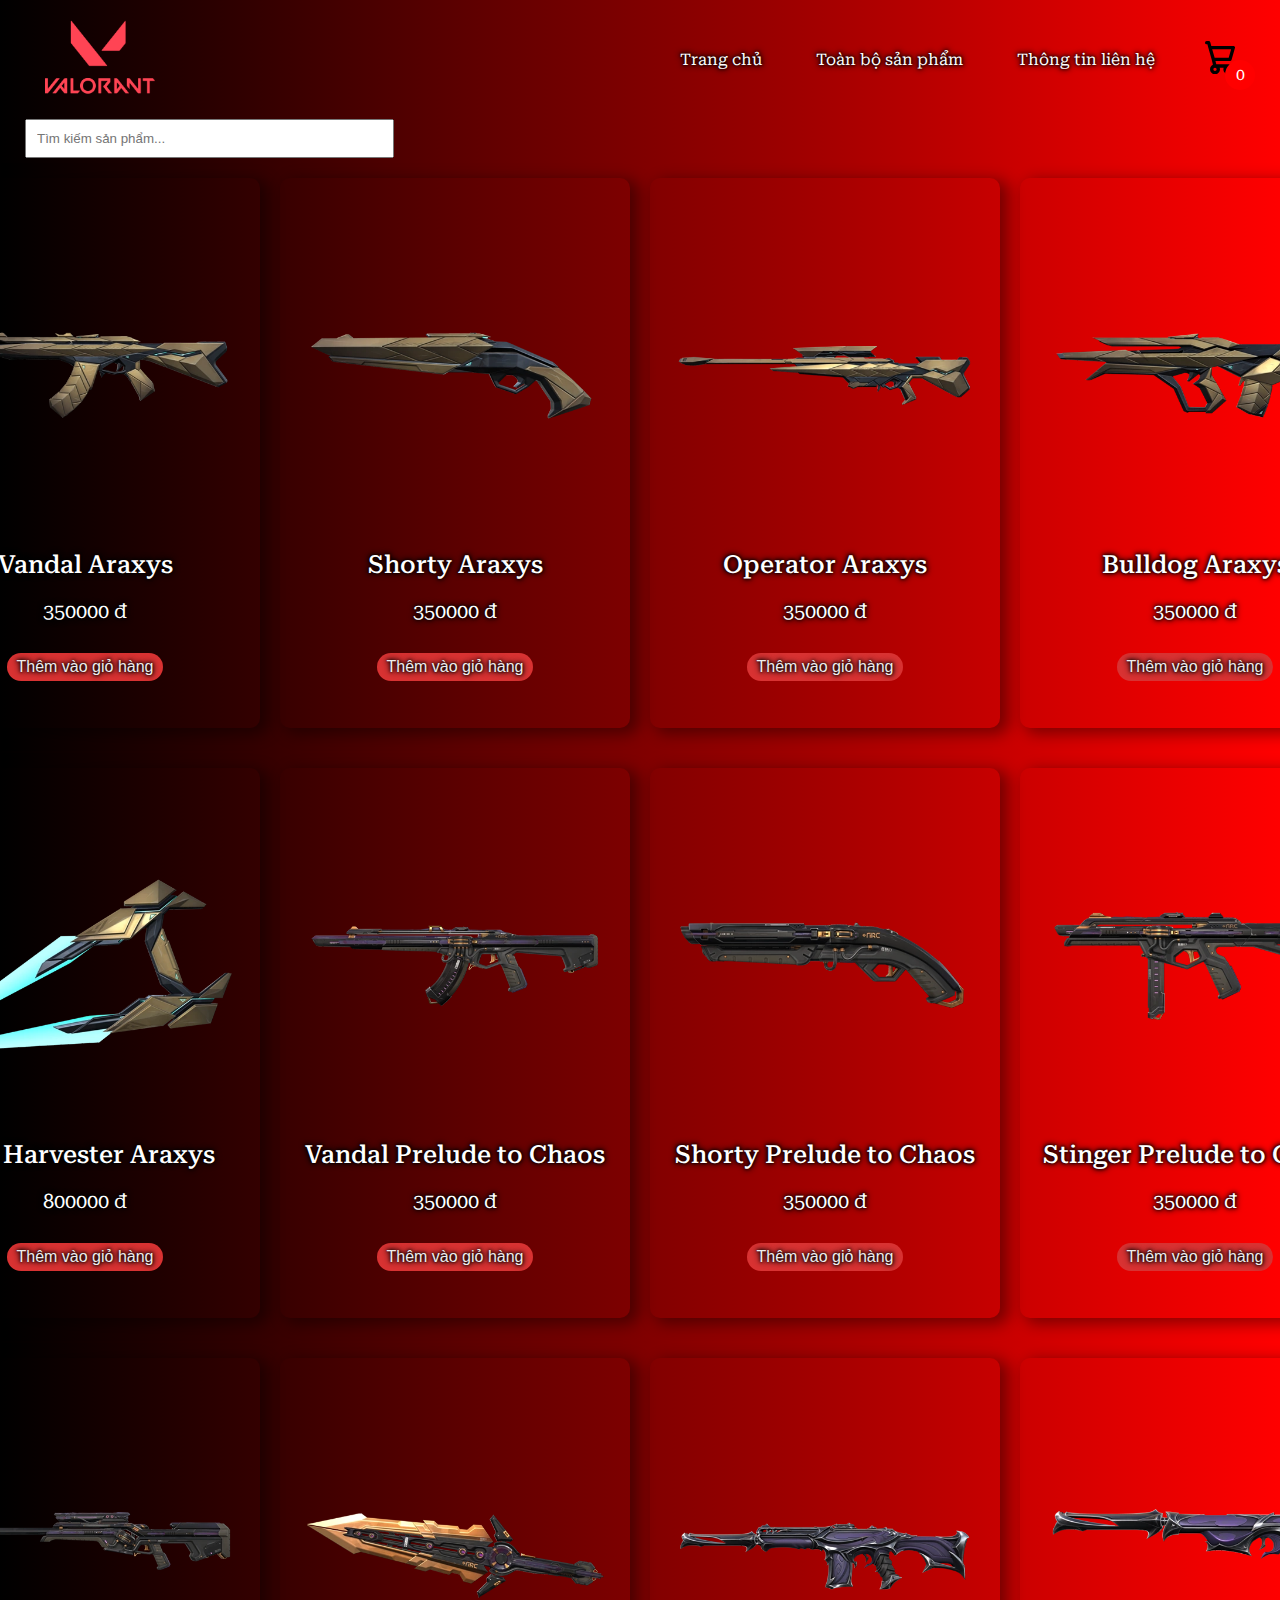
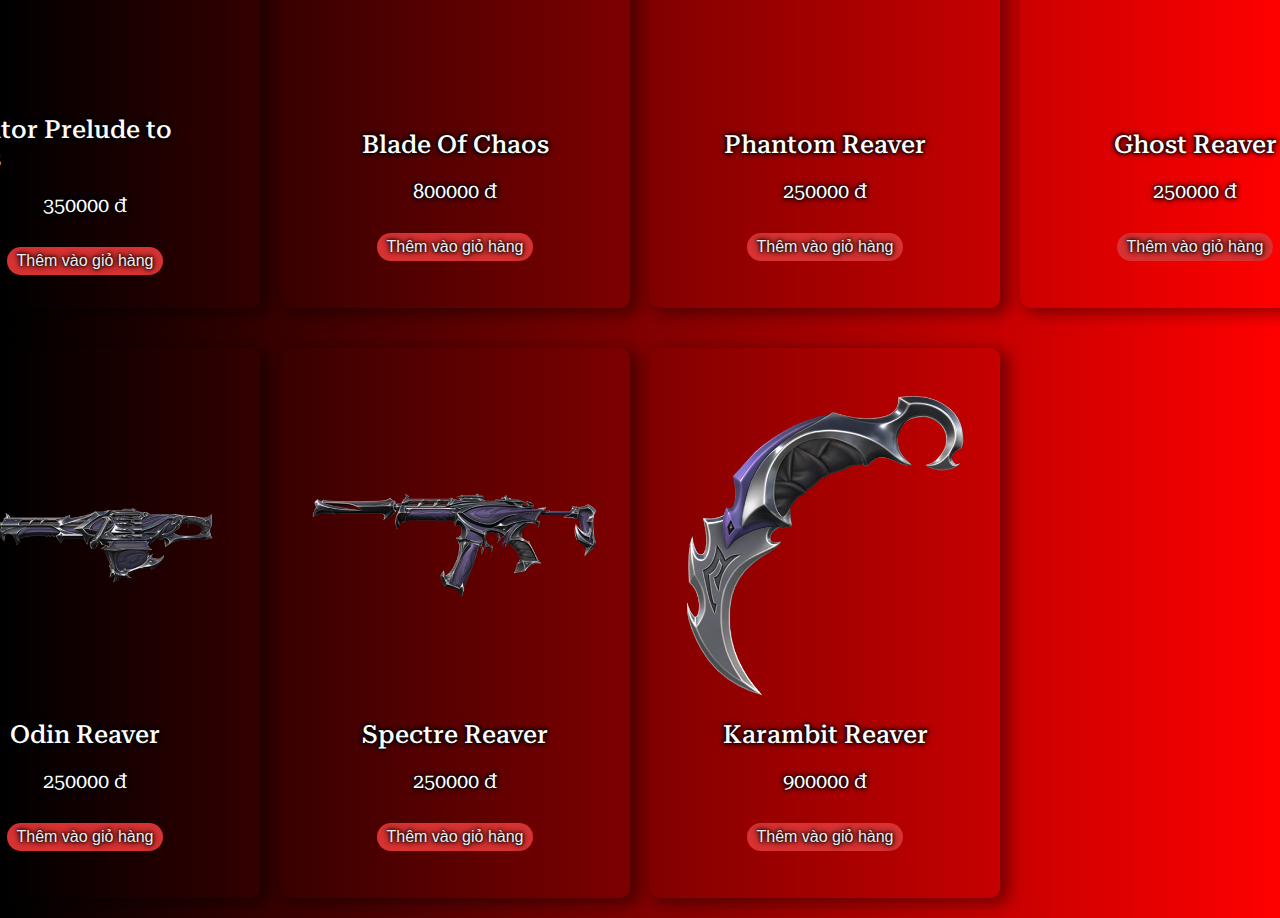
<file: index.html>
<!DOCTYPE html>
<html>
<head>
    <meta charset="UTF-8">
    <meta name="viewport" content="width=device-width, initial-scale=1.0">
    <title>Val Shop</title>
    <link rel="stylesheet" href="style.css">
    <link rel="preconnect" href="https://fonts.googleapis.com">
    <link rel="preconnect" href="https://fonts.gstatic.com" crossorigin>
    <link href="https://fonts.googleapis.com/css2?family=Roboto+Serif:ital,opsz,wght@0,8..144,100..900;1,8..144,100..900&display=swap" rel="stylesheet">
</head>
<body>
    
    <div id="app"></div>
    <div id="temporaryContent">
        <div class="listProduct">
        </div>
    </div>

    <script src="index.js" type="module"></script>
</body>
</html>
</file>
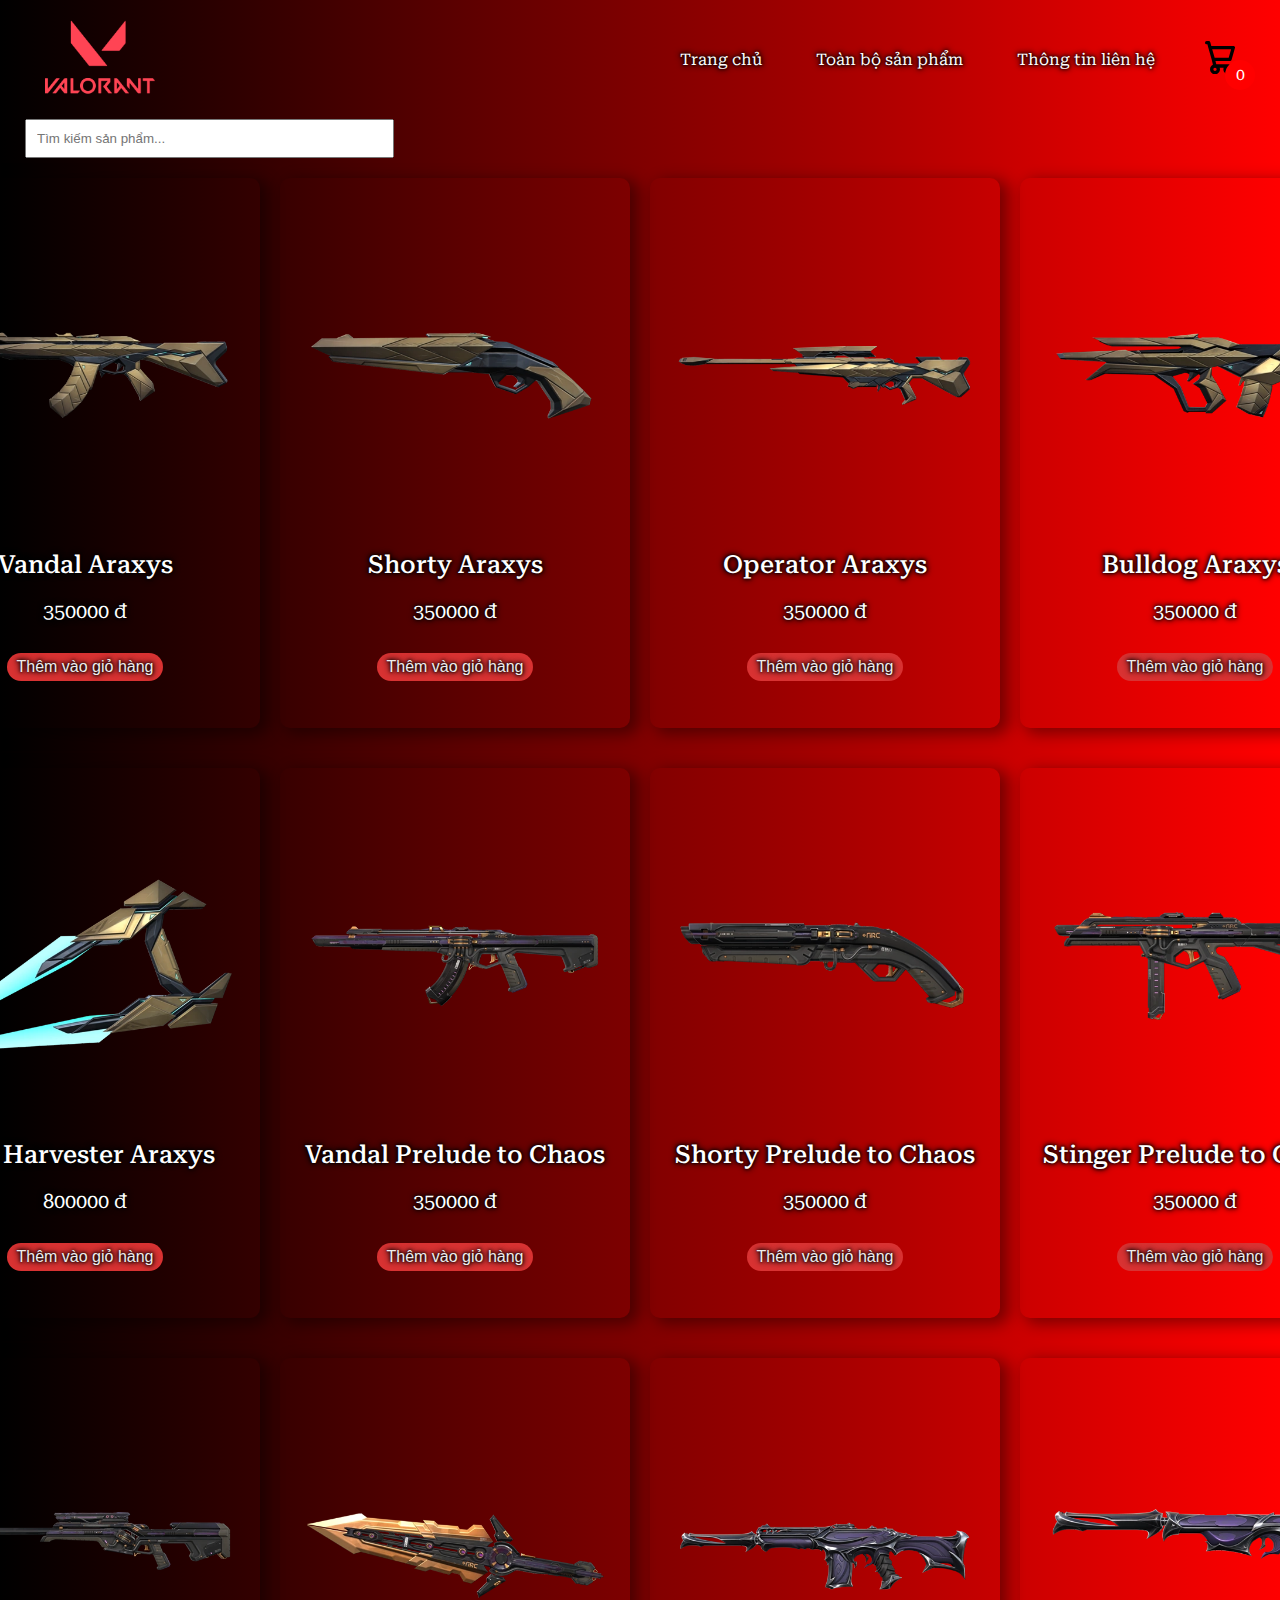
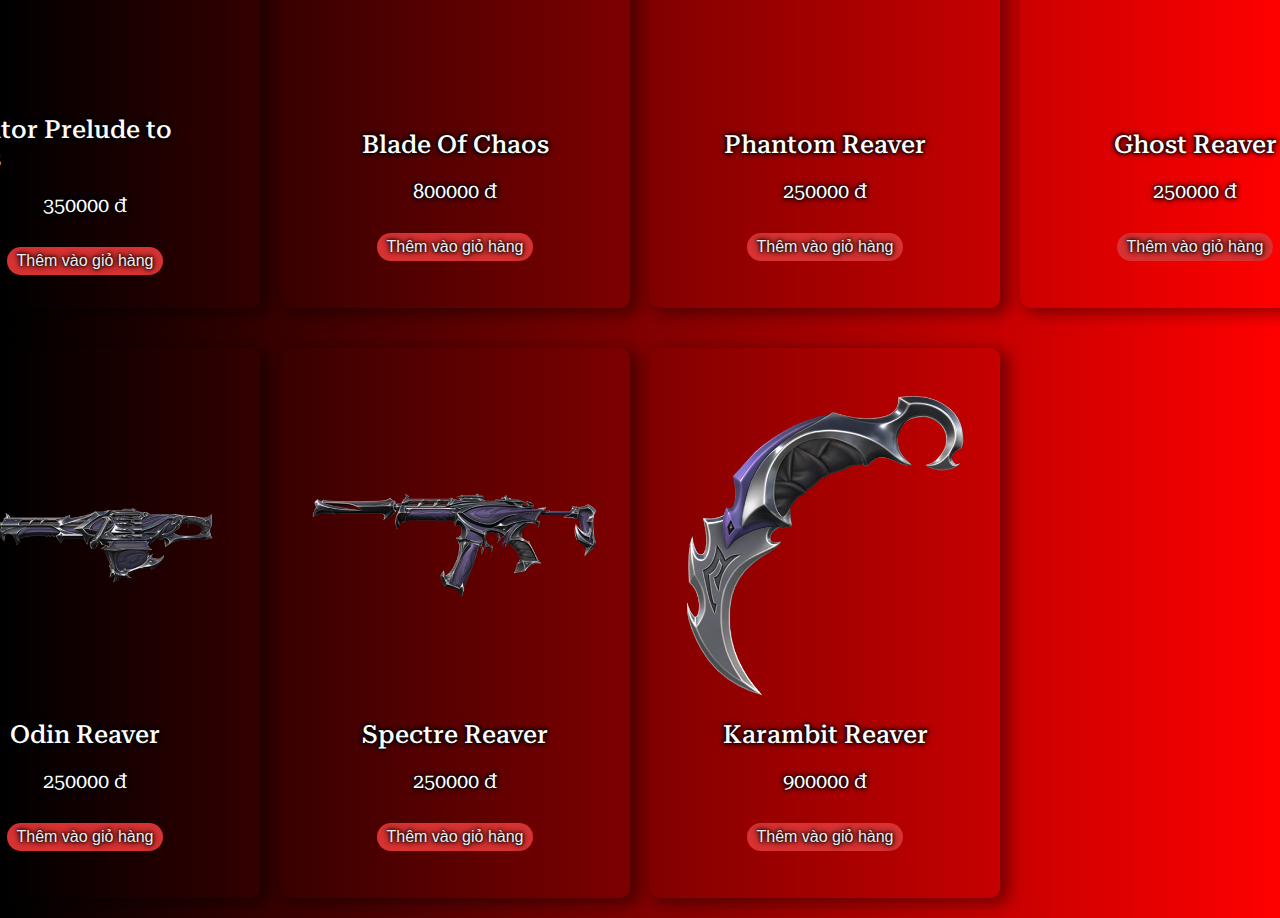
<file: detail.html>
<!DOCTYPE html>
<html lang="en">
<head>
    <meta charset="UTF-8">
    <meta name="viewport" content="width=device-width, initial-scale=1.0">
    <title>Val Shop</title>
    <link rel="stylesheet" href="style.css">
    <link rel="preconnect" href="https://fonts.googleapis.com">
    <link rel="preconnect" href="https://fonts.gstatic.com" crossorigin>
    <link href="https://fonts.googleapis.com/css2?family=Roboto+Serif:ital,opsz,wght@0,8..144,100..900;1,8..144,100..900&display=swap" rel="stylesheet">
</head>
<body>
    <div id="app"></div>
    <div id="temporaryContent">
        <div class="detail">
            <div class="image">
                <img src="">
            </div>
            <div class="content">
                <h1 class="name"></h1>
                <div class="price"></div>
                <div class="buttons">
                    <button class="addCart">Thêm vào giỏ hàng
                        <span>
                            <svg class="" aria-hidden="true" xmlns="http://www.w3.org/2000/svg" fill="none" viewBox="0 0 18 20">
                                <path stroke="currentColor" stroke-linecap="round" stroke-linejoin="round" stroke-width="2" d="M6 15a2 2 0 1 0 0 4 2 2 0 0 0 0-4Zm0 0h8m-8 0-1-4m9 4a2 2 0 1 0 0 4 2 2 0 0 0 0-4Zm-9-4h10l2-7H3m2 7L3 4m0 0-.792-3H1"/>
                            </svg>
                        </span>
                    </button>
                </div>
                <div class="description"></div>
            </div>
        </div>
        <div class="listProduct"></div>
    </div>

    <script src="detail.js" type="module"></script>
</body>
</html>
</file>
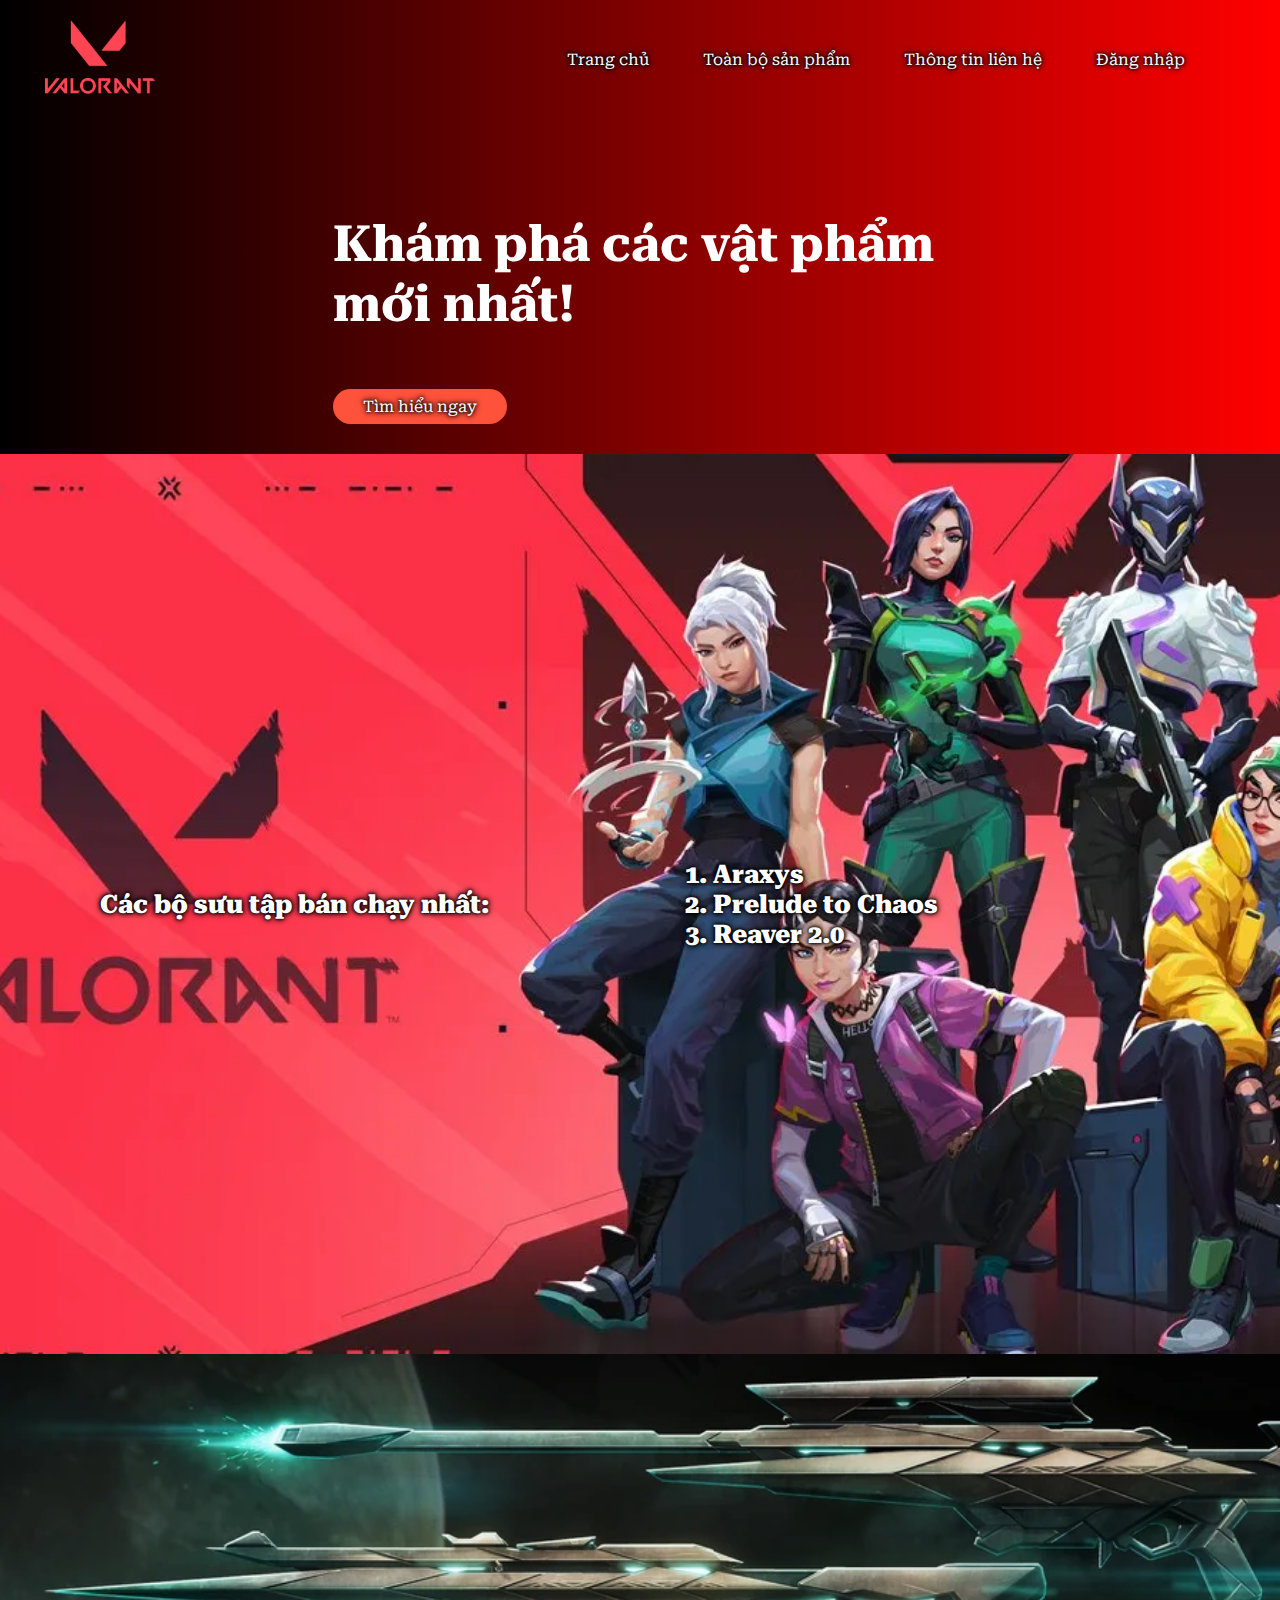
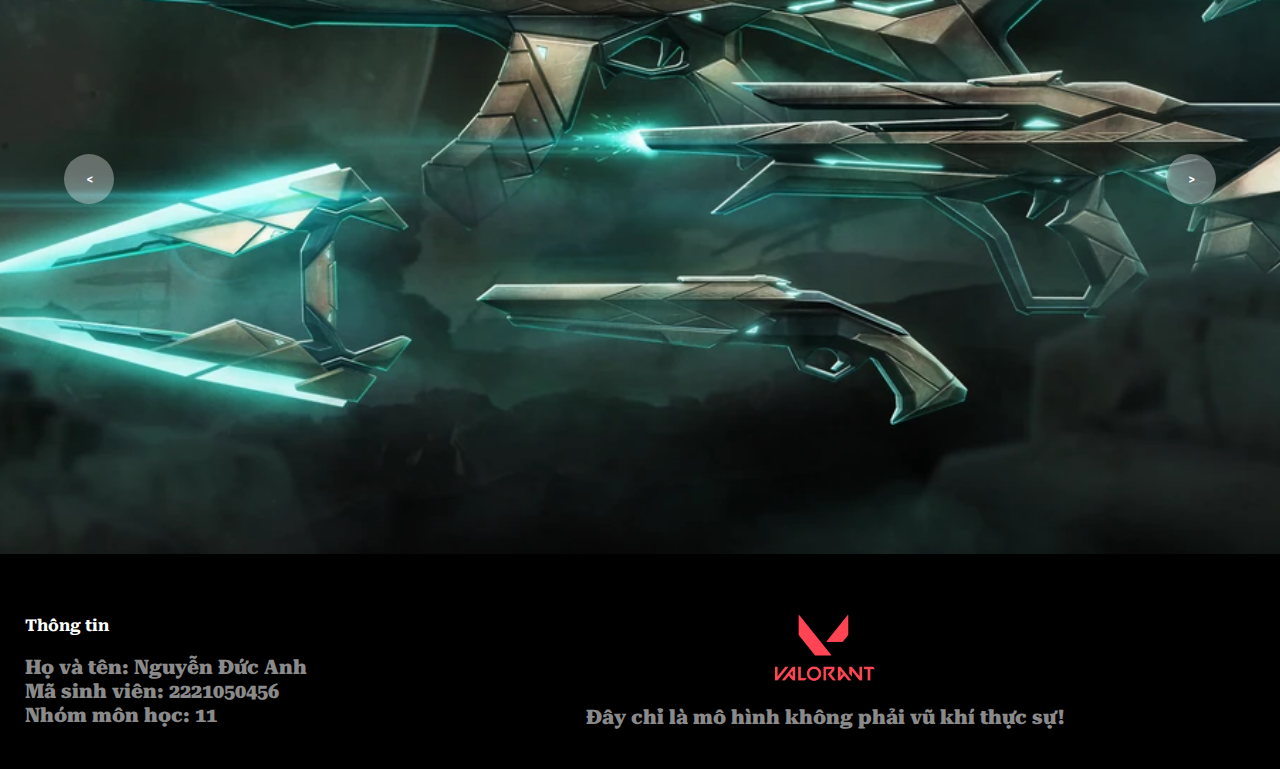
<file: main.html>
<!DOCTYPE html>
<html>
    <head>
        <meta charset="utf-8">
        <meta name="viewport" content="width-device-width, initial-scale=1.0">
        <title>Val Shop</title>
        <link rel="stylesheet" href="maincs.css">
        <link rel="preconnect" href="https://fonts.googleapis.com">
        <link rel="preconnect" href="https://fonts.gstatic.com" crossorigin>
        <link href="https://fonts.googleapis.com/css2?family=Roboto+Serif:ital,opsz,wght@0,8..144,100..900;1,8..144,100..900&display=swap" rel="stylesheet">
    </head>
    <body style="background-color: rgb(27, 27, 27);">
        <div class ="header">
            <div class="container">
                <div class="navbar">
                    <div class="logo">
                        <a href="main.html"><img src="ảnh/Valorant_logo_-_pink_color_version.svg.png" width="110px"></a>
                    </div>
                    <nav>
                        <ul id="MenuItems">
                            <li><a href="main.html">Trang chủ</a></li>
                             <li><a href="index.html">Toàn bộ sản phẩm</a></li>
                             <li><a href="">Thông tin liên hệ</a></li>
                             <li id="username"></li>
                        </ul>
                    </nav>
                </div>
                <div class="row">
                    <div class="col-2">
                        <h1>Khám phá các vật phẩm mới nhất!</h1>
                        <a href="index.html" class="btn"> Tìm hiểu ngay</a></a>
                    </div>
                </div>
            </div>
        </div>
        <section class="section-home">
            <h2>Các bộ sưu tập bán chạy nhất: </h2>
            <div class ="small-container">
                <div class = "col-2">
                <h2>1. Araxys </h2>
                <h2>2. Prelude to Chaos </h2>
                <h2>3. Reaver 2.0 </h2>
                </div>
        </section>
        </div>
        <!-- silder auto -->
        <div class="slider">
            <div class="list">
                <div class="item">
                    <a href="./bundle/bundle1.html"><img src="ảnh/Bundle_Araxys.webp"></a>
                </div>
                <div class="item">
                    <a href="./bundle/bundle2.html"><img src="ảnh/Bundle_Prelude_to_Chaos.webp"></a>
                </div>
                <div class="item">
                    <a href="./bundle/bundle3.html"><img src="ảnh/Bundle_Reaver_EP_5.webp"></a>
                </div>
            </div>
            <div class="buttons">
                <button id="prev"> < </button>
                <button id="next"> > </button>
            </div>
        </div>
        <!-- Footer -->
        <div class ="footer">
        <div class="container">
            <div class="row">
                <div class="footer-col-1">
                    <h3>Thông tin</h3>
                    <p>Họ và tên: Nguyễn Đức Anh</p>
                    <p>Mã sinh viên: 2221050456 </p>
                    <p>Nhóm môn học: 11 </p>
                </div>
                <div class="footer-col-2">
                    <img src="ảnh/Valorant_logo_-_pink_color_version.svg.png">
                    <p>Đây chỉ là mô hình không phải vũ khí thực sự!</p>
                </div>            
            </div>
         <!-----------------------------------js----------------------------------------------->
    <script>
        document.addEventListener("DOMContentLoaded", function () {
            const usernameElement = document.getElementById("username");
            const user = localStorage.getItem("user");

            if (user) {
                const parsedUser = JSON.parse(user);
                usernameElement.innerHTML = `
                    <div class="user-menu">
                        <a>${parsedUser.username}</a>
                        <button id="logoutBtn" class="logout-btn">Đăng xuất</button>
                    </div>
                `;
                document.getElementById("logoutBtn").addEventListener("click", function () {
                    localStorage.removeItem("user");
                    alert("Đã đăng xuất thành công!");
                    location.reload();
                });
            } else {
                usernameElement.innerHTML = `<a href="./login,signup/login.html">Đăng nhập</a>`;
            }});
        let list = document.querySelector('.slider .list');
        let items = document.querySelectorAll('.slider .list .item');
        let dots = document.querySelectorAll('.silder .dots li');
        let prev = document.getElementById('prev');
        let next = document.getElementById('next');
        let active = 0;
        let lengthItems = items.length - 1;
        
        next.onclick = function(){
            if(active + 1 > lengthItems){
                active = 0;
            }else{
                active = active + 1;
            }
            reloadSlider();
        }
        prev.onclick = function(){
            if(active - 1 < 0){
                active = lengthItems;
            }else{
                active = active - 1;
            }
            reloadSlider();
        }
        let refreshSlider = setInterval(() => {next.click(), 5000}, 5000);
        function reloadSlider(){
            let checkLeft = items[active].offsetLeft;
            list.style.left = -checkLeft + 'px';
            clearInterval(refreshSlider);
            refreshSlider = setInterval(() => {next.click()}, 5000);
        }
    </script>
    </body>
</html>
</file>
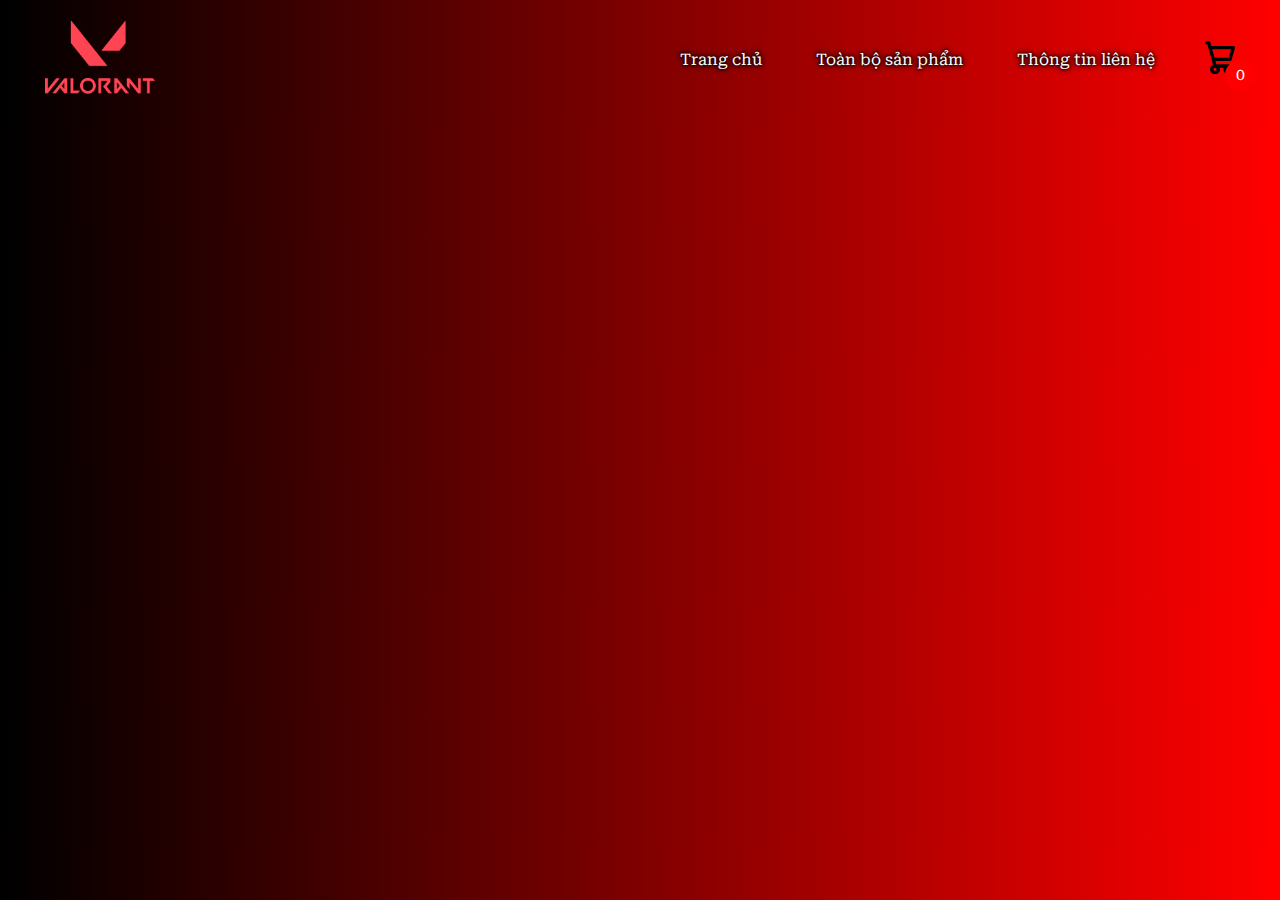
<file: template.html>
<!DOCTYPE html>
<html lang="en">
<head>
    <meta charset="UTF-8">
    <meta name="viewport" content="width=device-width, initial-scale=1.0">
    <title>Val Shop</title>
    <link rel="stylesheet" href="style.css">
    <link rel="preconnect" href="https://fonts.googleapis.com">
    <link rel="preconnect" href="https://fonts.gstatic.com" crossorigin>
    <link href="https://fonts.googleapis.com/css2?family=Roboto+Serif:ital,opsz,wght@0,8..144,100..900;1,8..144,100..900&display=swap" rel="stylesheet">
</head>
<body>
    <div class ="header">
        <div class="container">
            <div class="navbar">
                <div class="logo">
                    <a href="main.html"><img src="ảnh/Valorant_logo_-_pink_color_version.svg.png" width="110px"></a>
                </div>
                <nav>
                    <ul id="MenuItems">
                        <li><a href="main.html">Trang chủ</a></li>
                         <li><a href="index.html">Toàn bộ sản phẩm</a></li>
                         <li><a href="">Thông tin liên hệ</a></li>
                    </ul>
                </nav>
                <div class="icon-cart">
                    <svg aria-hidden="true" xmlns="http://www.w3.org/2000/svg" fill="none" viewBox="0 0 18 20">
                        <path stroke="currentColor" stroke-linecap="round" stroke-linejoin="round" stroke-width="2" d="M6 15a2 2 0 1 0 0 4 2 2 0 0 0 0-4Zm0 0h8m-8 0-1-4m9 4a2 2 0 1 0 0 4 2 2 0 0 0 0-4Zm-9-4h10l2-7H3m2 7L3 4m0 0-.792-3H1"/>
                    </svg>
                    <span>0</span>
                </div>
            </div>
        </header>  
        <div id="contentTab"></div>
    </div>
    <div class="cartTab">
        <h1>Giỏ hàng</h1>
        <div class="listCart">
        </div>
        <div class="btn">
            <button class="close">Đóng</button>
            <button class="checkOut">Thanh toán</button>
        </div>
    </div>
    <script src="cart.js" type="module"></script>
</body>
</html>
</file>
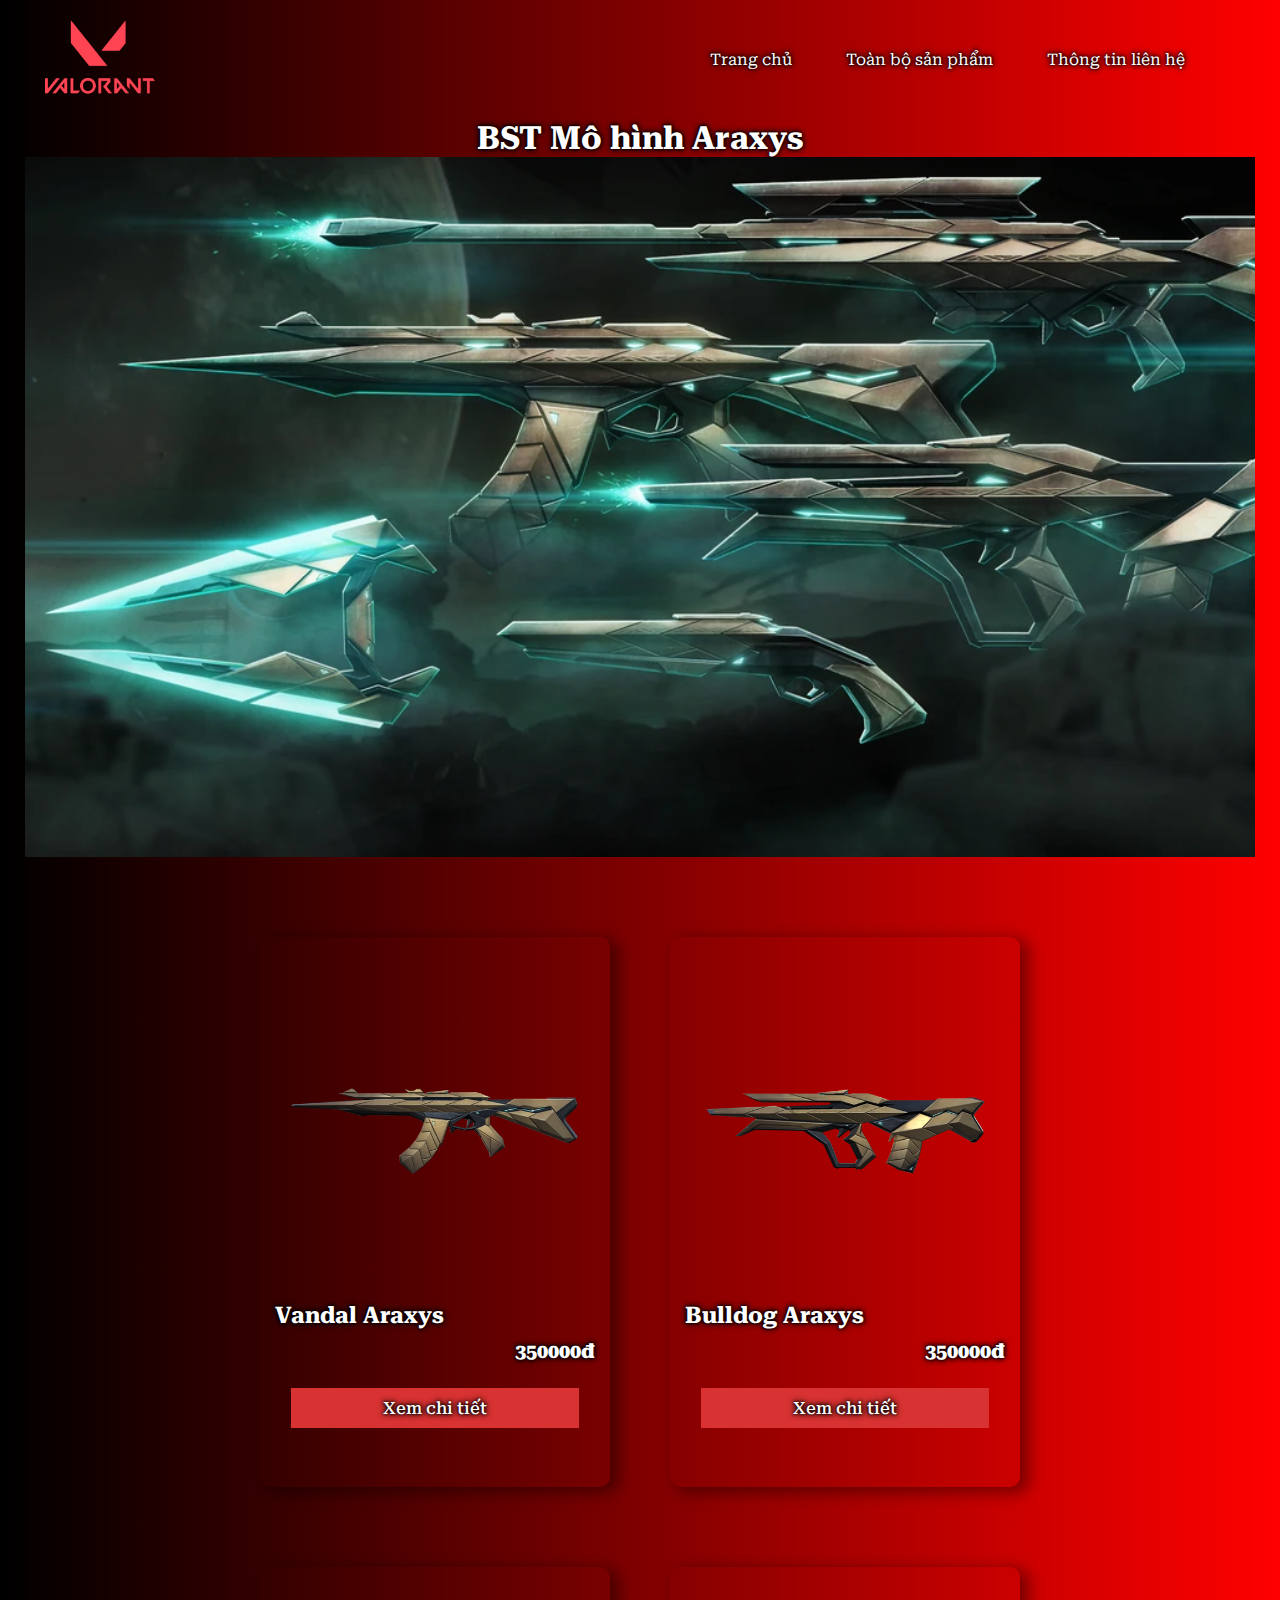
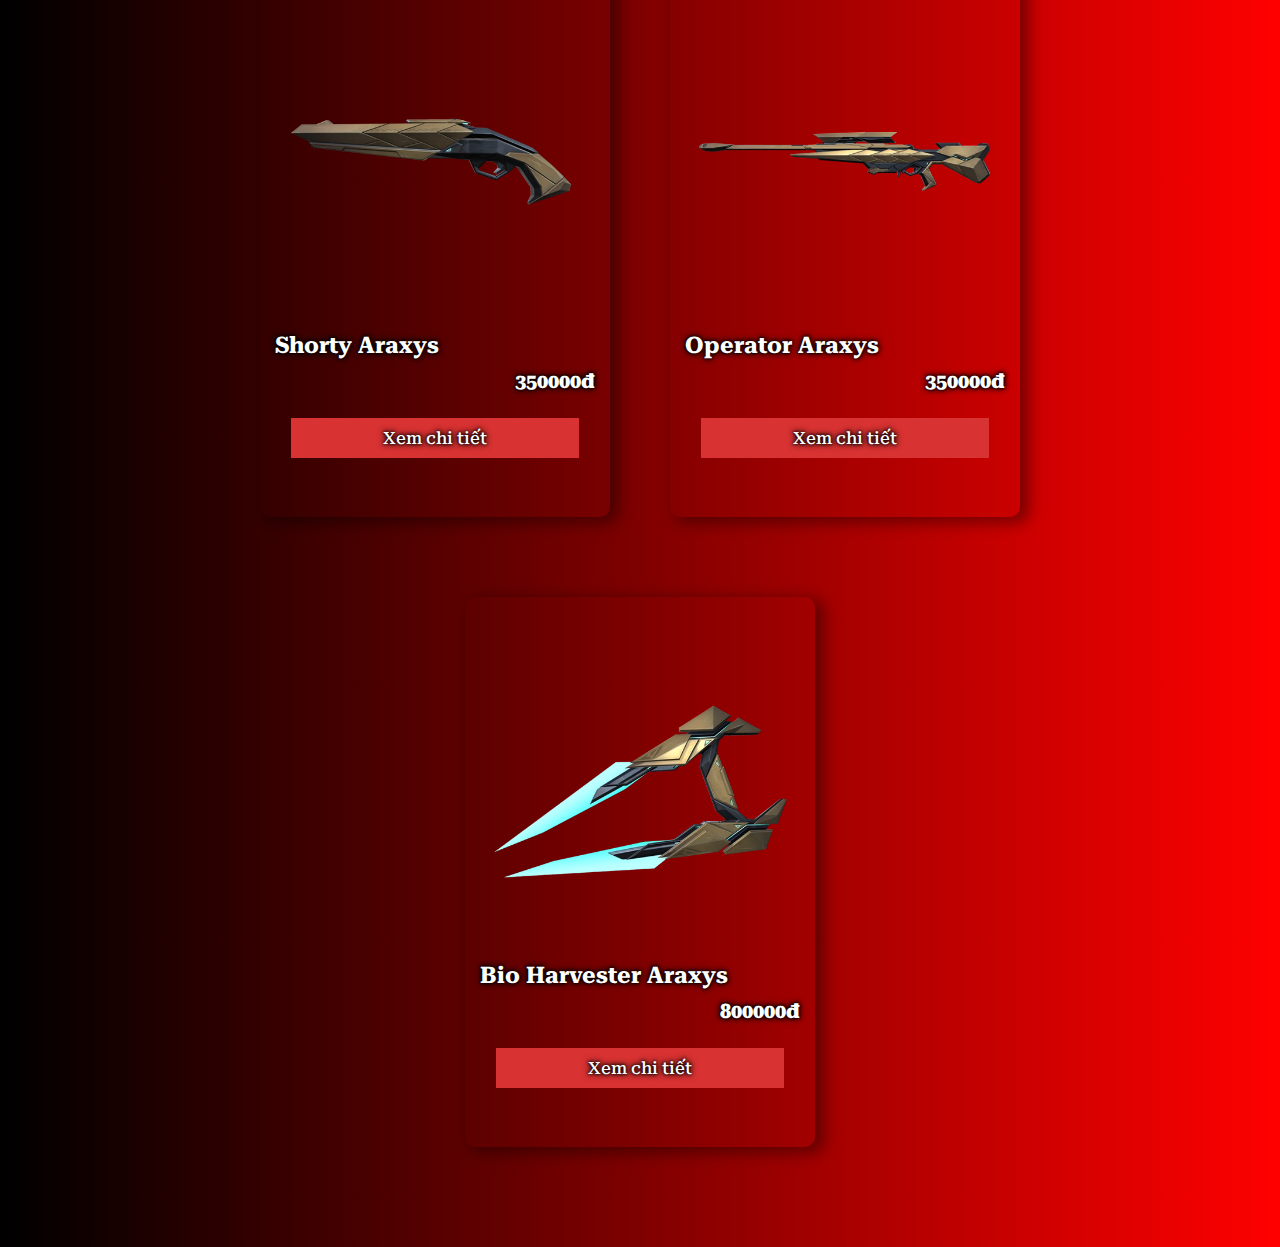
<file: bundle/bundle1.html>
<!DOCTYPE html>
<html>
    
    <head>
        <meta charset="utf-8">
        <meta name="viewport" content="width-device-width, initial-scale=1.0">
        <title>Test page</title>
        <link rel="stylesheet" href="bundlecs.css">
        <link rel="preconnect" href="https://fonts.googleapis.com">
        <link rel="preconnect" href="https://fonts.gstatic.com" crossorigin>
        <link href="https://fonts.googleapis.com/css2?family=Roboto+Serif:ital,opsz,wght@0,8..144,100..900;1,8..144,100..900&display=swap" rel="stylesheet">
    </head>
    <body>
        <div class="container">
            <div class="navbar">
                <div class="logo">
                    <a href="../main.html"><img src="../ảnh/Valorant_logo_-_pink_color_version.svg.png" width="110px"></a>
                </div>
                <nav>
                    <ul id="MenuItems">
                        <li><a href="../main.html">Trang chủ</a></li>
                         <li><a href="../index.html">Toàn bộ sản phẩm</a></li>
                         <li><a href="">Thông tin liên hệ</a></li>
                    </ul>
                </nav> 
            </div>
        </div>
        <h1>
            BST Mô hình Araxys
        </h1>
        <section class="slide__body">
            <div class="container">
              <div class="container_slide">
                <div class="slides">
                  <div class="item">
                    <img src="../ảnh/Bundle_Araxys.webp">
                  </div>
                </div>
              </div>
            </div>
          </section>
          <section class="products">
      <div class="product-item">
        <img src="../ảnh/Araxys_Vandal.webp" />
        <div class="product-info">
          <h3>Vandal Araxys</h3>
          <p>350000đ</p>
          <a href="../detail.html" class="btn">Xem chi tiết </a>
        </div>
      </div>
      <div class="product-item">
        <img src="../ảnh/Araxys_Bulldog.webp" />
        <div class="product-info">
          <h3>Bulldog Araxys</h3>
          <p>350000đ</p>
          <a href="../detail.html" class="btn">Xem chi tiết </a>
        </div>
      </div>
      <div class="product-item">
        <img src="../ảnh/Araxys_Shorty.webp" />
        <div class="product-info">
          <h3>Shorty Araxys</h3>
          <p>350000đ</p>
          <a href="../detail.html" class="btn">Xem chi tiết </a>
        </div>
      </div>
      <div class="product-item">
        <img src="../ảnh/Araxys_Operator.webp" />
        <div class="product-info">
          <h3>Operator Araxys</h3>
          <p>350000đ</p>
          <a href="../detail.html" class="btn">Xem chi tiết </a>
        </div>
      </div>
      <div class="product-item">
        <img src="../ảnh/Araxys_Bio_Harvester.webp" />
        <div class="product-info">
          <h3>Bio Harvester Araxys</h3>
          <p>800000đ</p>
          <a href="../detail.html" class="btn">Xem chi tiết </a>
        </div>
      </div>
    </section>
    </body>
</html>
</file>
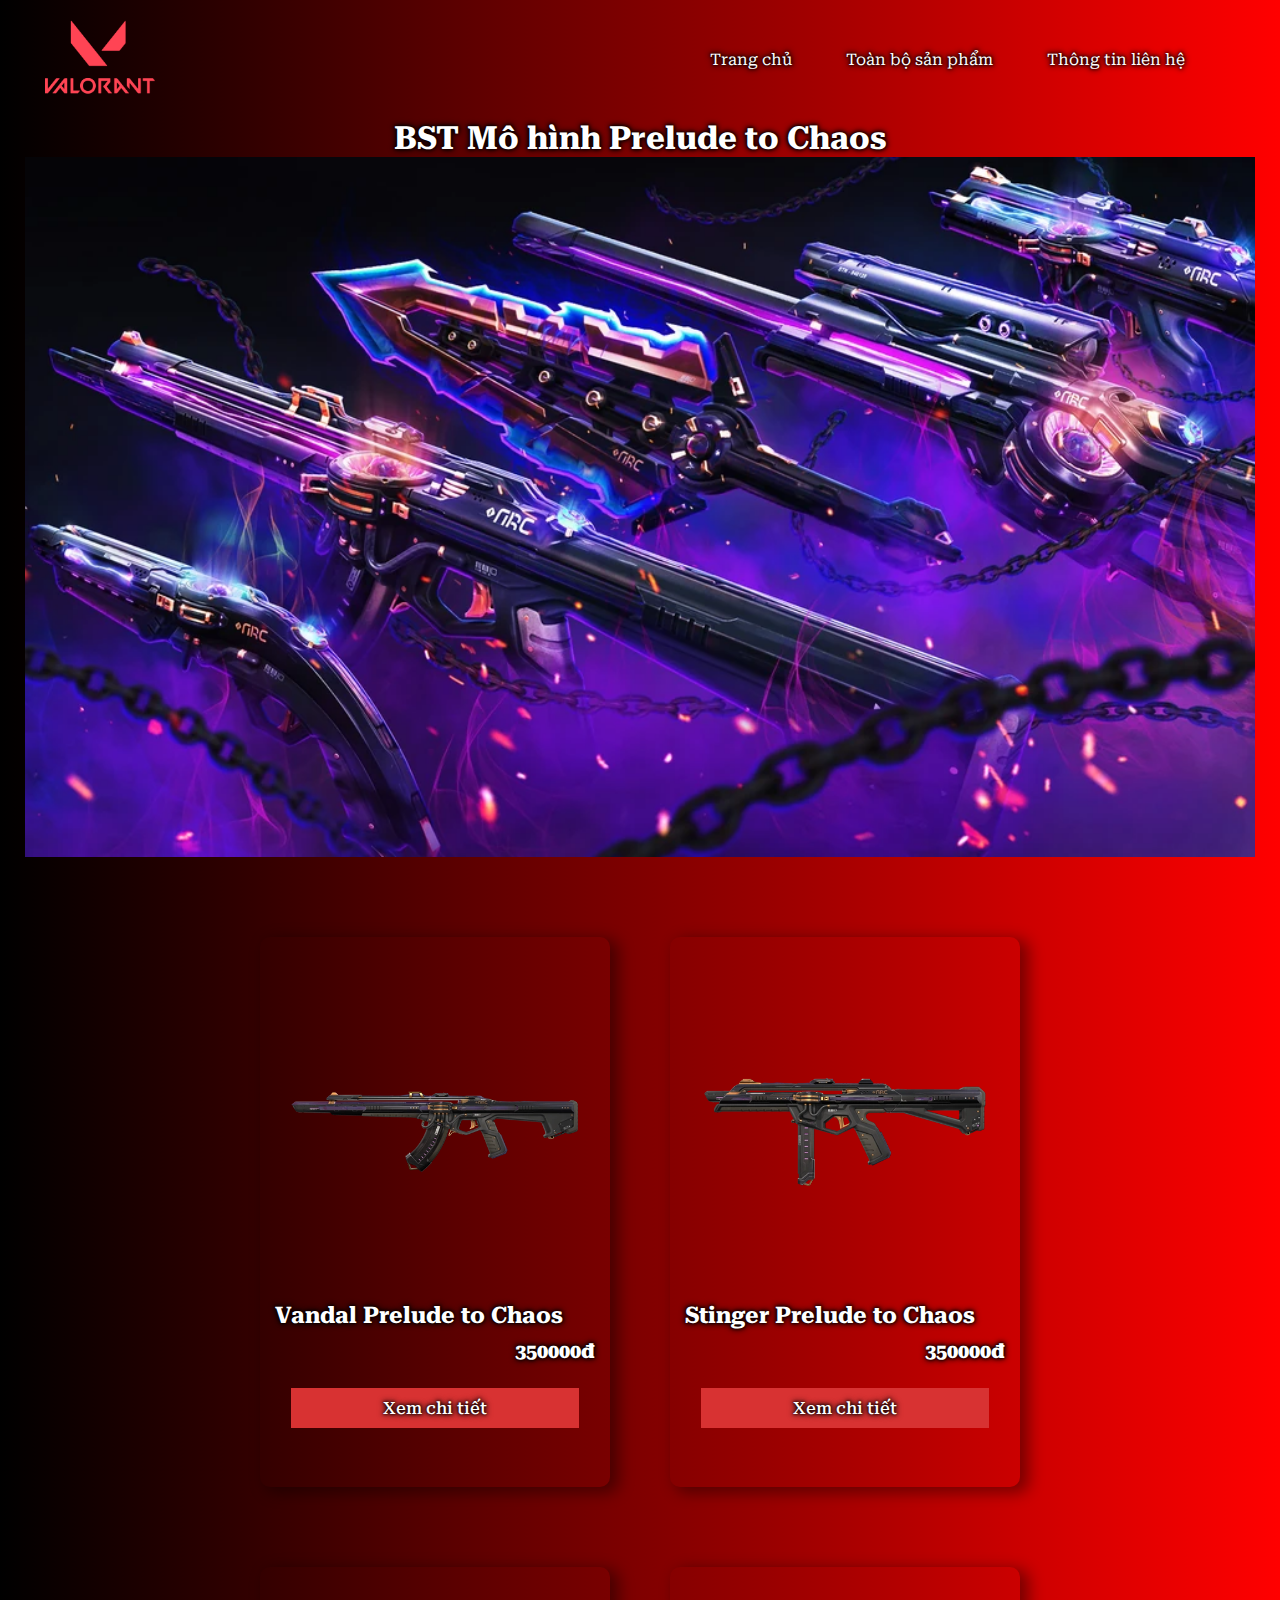
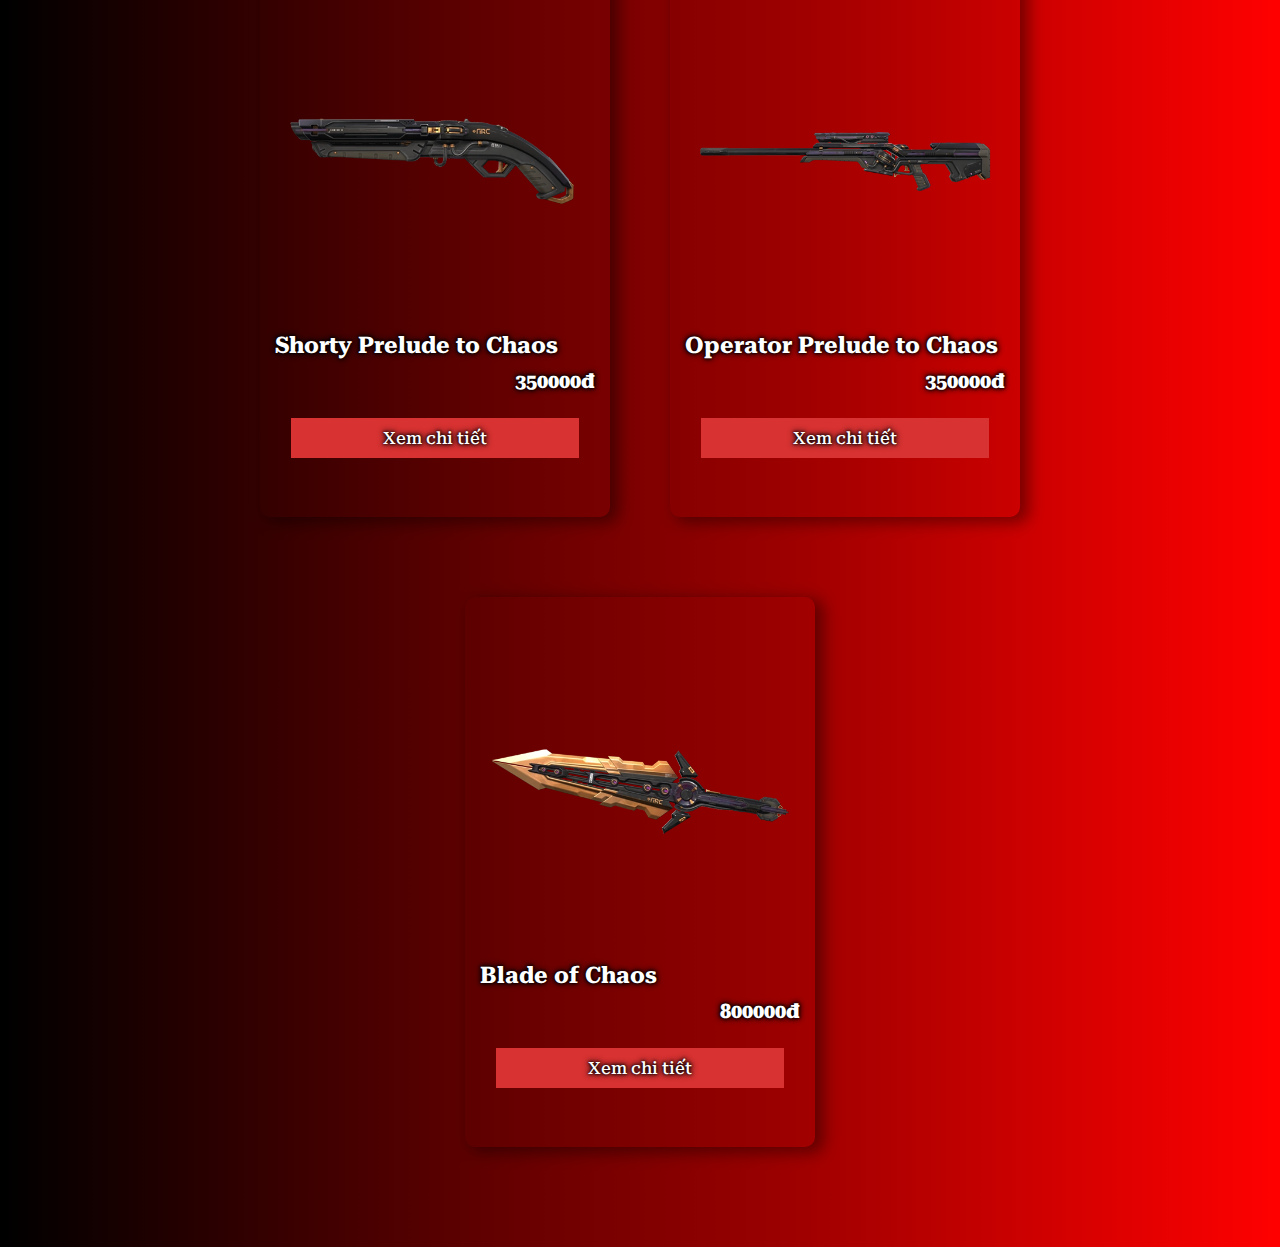
<file: bundle/bundle2.html>
<!DOCTYPE html>
<html>
    
    <head>
        <meta charset="utf-8">
        <meta name="viewport" content="width-device-width, initial-scale=1.0">
        <title>Test page</title>
        <link rel="stylesheet" href="bundlecs.css">
        <link rel="preconnect" href="https://fonts.googleapis.com">
        <link rel="preconnect" href="https://fonts.gstatic.com" crossorigin>
        <link href="https://fonts.googleapis.com/css2?family=Roboto+Serif:ital,opsz,wght@0,8..144,100..900;1,8..144,100..900&display=swap" rel="stylesheet">
    </head>
    <body>
        <div class="container">
            <div class="navbar">
                <div class="logo">
                    <a href="../main.html"><img src="../ảnh/Valorant_logo_-_pink_color_version.svg.png" width="110px"></a>
                </div>
                <nav>
                    <ul id="MenuItems">
                        <li><a href="../main.html">Trang chủ</a></li>
                         <li><a href="../index.html">Toàn bộ sản phẩm</a></li>
                         <li><a href="">Thông tin liên hệ</a></li>
                    </ul>
                </nav>
            </div>
        </div>
        <h1>
            BST Mô hình Prelude to Chaos
        </h1>
        <section class="slide__body">
            <div class="container">
              <div class="container_slide">
                <div class="slides">
                  <div class="item">
                    <img src="../ảnh/Bundle_Prelude_to_Chaos.webp">

                  </div>
                </div>
              </div>
            </div>
          </section>
          <section class="products">
      <div class="product-item">
        <img src="../ảnh/Prelude_to_Chaos_Vandal.webp" />
        <div class="product-info">
          <h3>Vandal Prelude to Chaos</h3>
          <p>350000đ</p>
          <a href="../detail.html" class="btn">Xem chi tiết </a>
        </div>
      </div>
      <div class="product-item">
        <img src="../ảnh/Prelude_to_Chaos_Stinger.webp" />
        <div class="product-info">
          <h3>Stinger Prelude to Chaos</h3>
          <p>350000đ</p>
          <a href="../detail.html" class="btn">Xem chi tiết </a>
        </div>
      </div>
      <div class="product-item">
        <img src="../ảnh/Prelude_to_Chaos_Shorty.webp" />
        <div class="product-info">
          <h3>Shorty Prelude to Chaos</h3>
          <p>350000đ</p>
          <a href="../detail.html" class="btn">Xem chi tiết </a>
        </div>
      </div>
      <div class="product-item">
        <img src="../ảnh/Prelude_to_Chaos_Operator.webp" />
        <div class="product-info">
          <h3>Operator Prelude to Chaos</h3>
          <p>350000đ</p>
          <a href="../detail.html" class="btn">Xem chi tiết </a>
        </div>
      </div>
      <div class="product-item">
        <img src="../ảnh/Blade_of_Chaos.webp" />
        <div class="product-info">
          <h3>Blade of Chaos</h3>
          <p>800000đ</p>
          <a href="../detail.html" class="btn">Xem chi tiết </a>
        </div>
      </div>
    </section>
    </body>
</html>
</file>
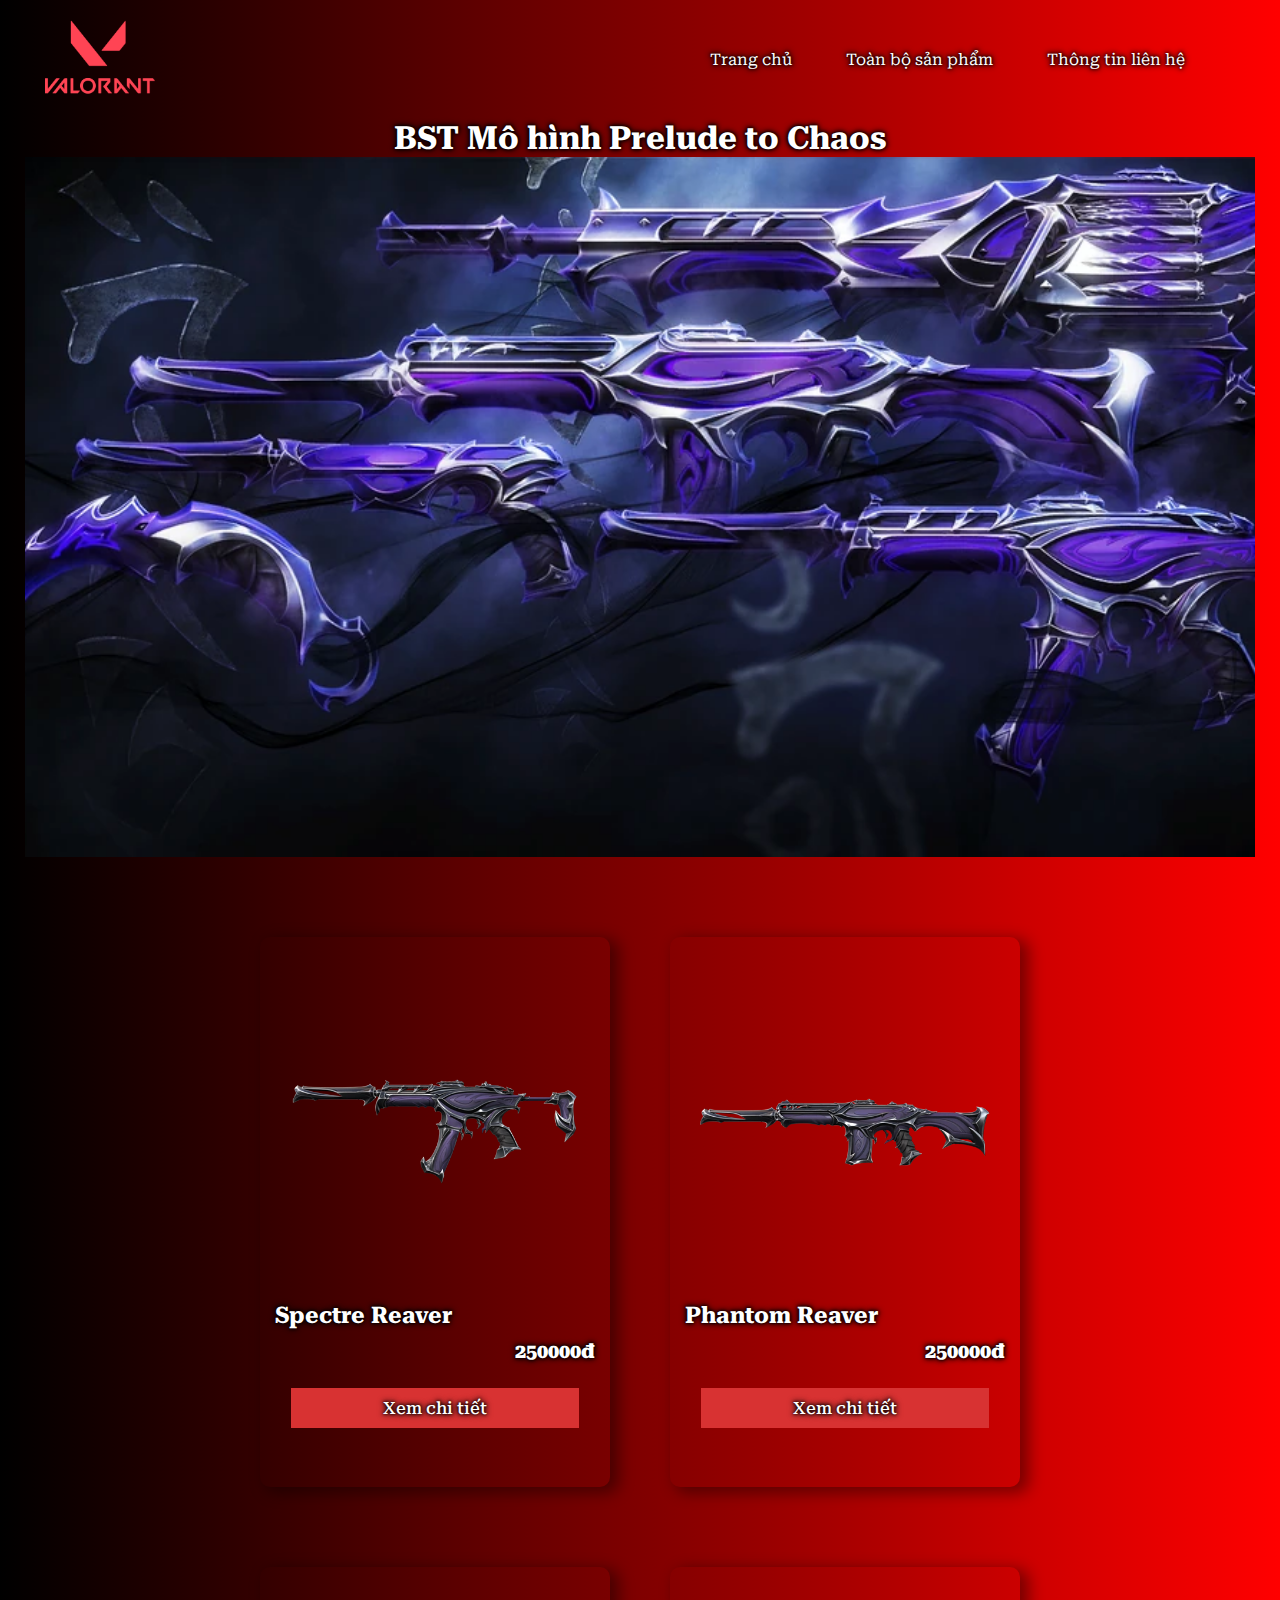
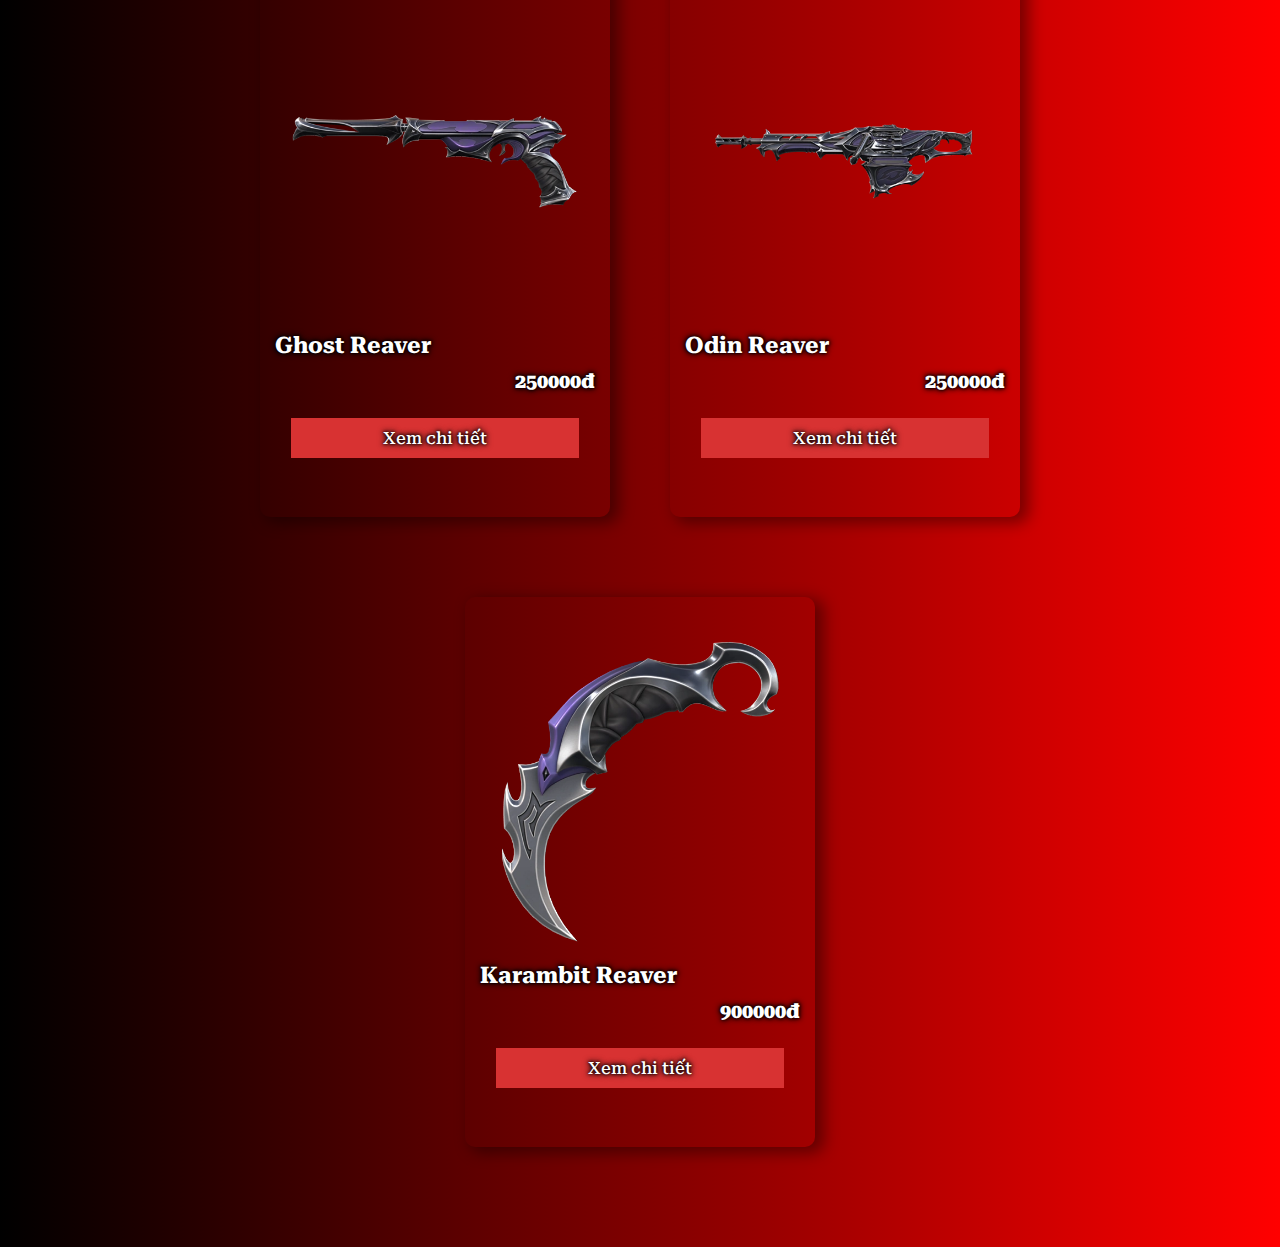
<file: bundle/bundle3.html>
<!DOCTYPE html>
<html>
    
    <head>
        <meta charset="utf-8">
        <meta name="viewport" content="width-device-width, initial-scale=1.0">
        <title>Test page</title>
        <link rel="stylesheet" href="bundlecs.css">
        <link rel="preconnect" href="https://fonts.googleapis.com">
        <link rel="preconnect" href="https://fonts.gstatic.com" crossorigin>
        <link href="https://fonts.googleapis.com/css2?family=Roboto+Serif:ital,opsz,wght@0,8..144,100..900;1,8..144,100..900&display=swap" rel="stylesheet">
    </head>
    <body>
        <div class="container">
            <div class="navbar">
                <div class="logo">
                    <a href="../main.html"><img src="../ảnh/Valorant_logo_-_pink_color_version.svg.png" width="110px"></a>
                </div>
                <nav>
                    <ul id="MenuItems">
                        <li><a href="../main.html">Trang chủ</a></li>
                         <li><a href="../index.html">Toàn bộ sản phẩm</a></li>
                         <li><a href="">Thông tin liên hệ</a></li>
                    </ul>
                </nav>
            </div>
        </div>
        <h1>
            BST Mô hình Prelude to Chaos
        </h1>
        <section class="slide__body">
            <div class="container">
              <div class="container_slide">
                <div class="slides">
                  <div class="item">
                    <img src="../ảnh/Bundle_Reaver_EP_5.webp">

                  </div>
                </div>
              </div>
            </div>
          </section>
          <section class="products">
      <div class="product-item">
        <img src="../ảnh/Reaver_Spectre.webp" />
        <div class="product-info">
          <h3>Spectre Reaver</h3>
          <p>250000đ</p>
          <a href="../detail.html" class="btn">Xem chi tiết </a>
        </div>
      </div>
      <div class="product-item">
        <img src="../ảnh/Reaver_Phantom.webp" />
        <div class="product-info">
          <h3>Phantom Reaver</h3>
          <p>250000đ</p>
          <a href="../detail.html" class="btn">Xem chi tiết </a>
        </div>
      </div>
      <div class="product-item">
        <img src="../ảnh/Reaver_Ghost.webp" />
        <div class="product-info">
          <h3>Ghost Reaver</h3>
          <p>250000đ</p>
          <a href="../detail.html" class="btn">Xem chi tiết </a>
        </div>
      </div>
      <div class="product-item">
        <img src="../ảnh/Reaver_Odin.webp" />
        <div class="product-info">
          <h3>Odin Reaver</h3>
          <p>250000đ</p>
          <a href="../detail.html" class="btn">Xem chi tiết </a>
        </div>
      </div>
      <div class="product-item">
        <img src="../ảnh/Reaver_Karambit.webp" />
        <div class="product-info">
          <h3>Karambit Reaver</h3>
          <p>900000đ</p>
          <a href="../detail.html" class="btn">Xem chi tiết </a>
        </div>
      </div>
    </section>
    </body>
</html>
</file>
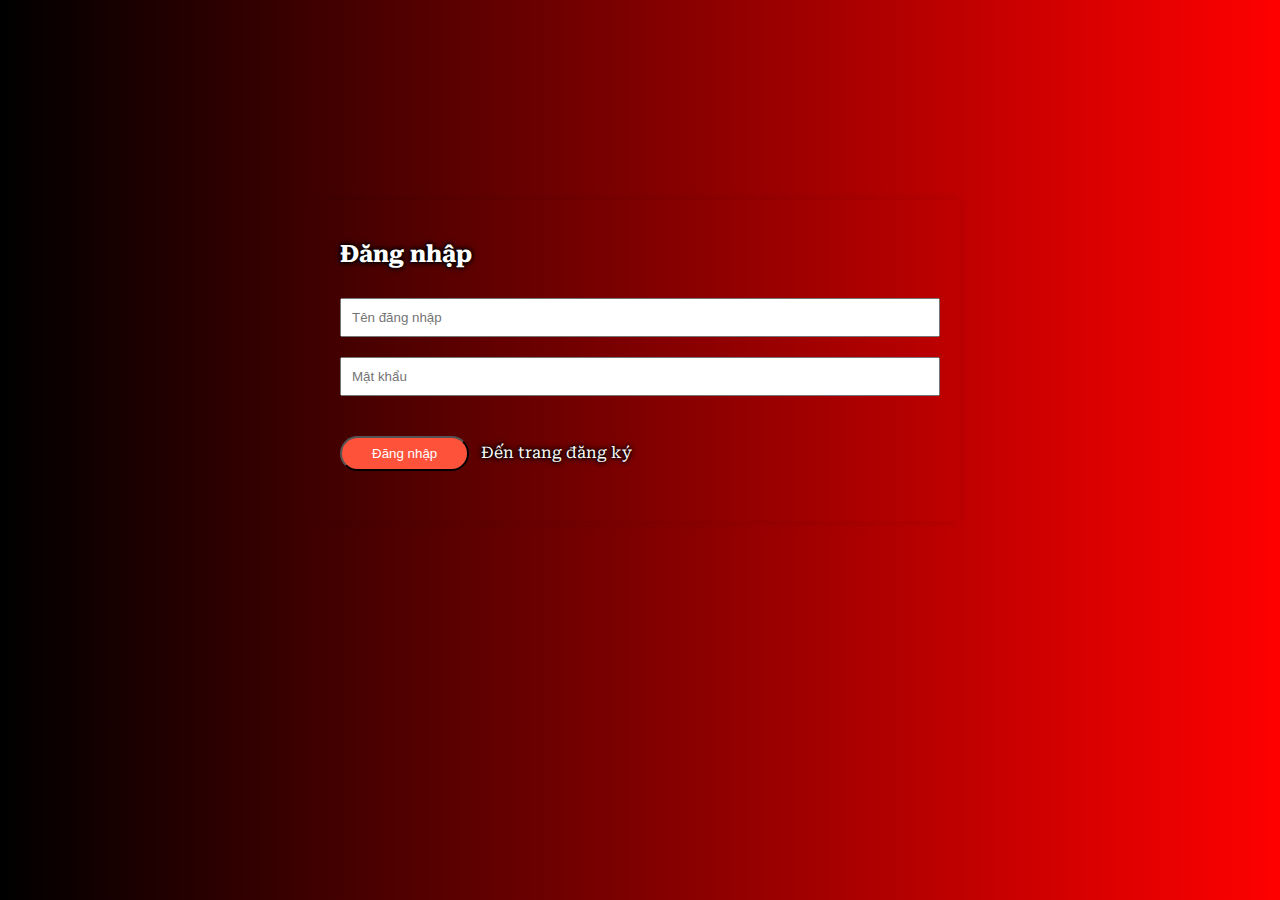
<file: login,signup/login.html>
<!DOCTYPE html>
<html>
    
    <head>
        <meta charset="utf-8">
        <meta name="viewport" content="width-device-width, initial-scale=1.0">
        <title>Đăng nhập</title>
        <link rel="stylesheet" href="page.css">
        <link rel="preconnect" href="https://fonts.googleapis.com">
        <link rel="preconnect" href="https://fonts.gstatic.com" crossorigin>
        <link href="https://fonts.googleapis.com/css2?family=Roboto+Serif:ital,opsz,wght@0,8..144,100..900;1,8..144,100..900&display=swap" rel="stylesheet">
    </head>
    <body>
        <form id="loginForm">
            <h2>Đăng nhập</h2>
            <input type="text" placeholder="Tên đăng nhập" id="username" required/>
            <input type="password" placeholder="Mật khẩu" id="password" required/>
            <button type="submit">Đăng nhập</button>
            &nbsp; <a href="singup.html">Đến trang đăng ký</a>
        </form>
        <script>
            document.getElementById("loginForm").addEventListener("submit", function (event){
                event.preventDefault();
                var username = document.getElementById("username").value;
                var password = document.getElementById("password").value;
                var user = localStorage.getItem(username);
                if(user){
                    var parsedUser = JSON.parse(user);
                    if(parsedUser.password === password){
                        localStorage.setItem("user", JSON.stringify(parsedUser));
                        window.location.href = "../main.html";
                    } else {
                        alert("Sai mật khẩu"); 
                    } 
                } else {
                    alert("Không tìm thấy tên đăng nhập");
                }
            });
        </script>
</file>
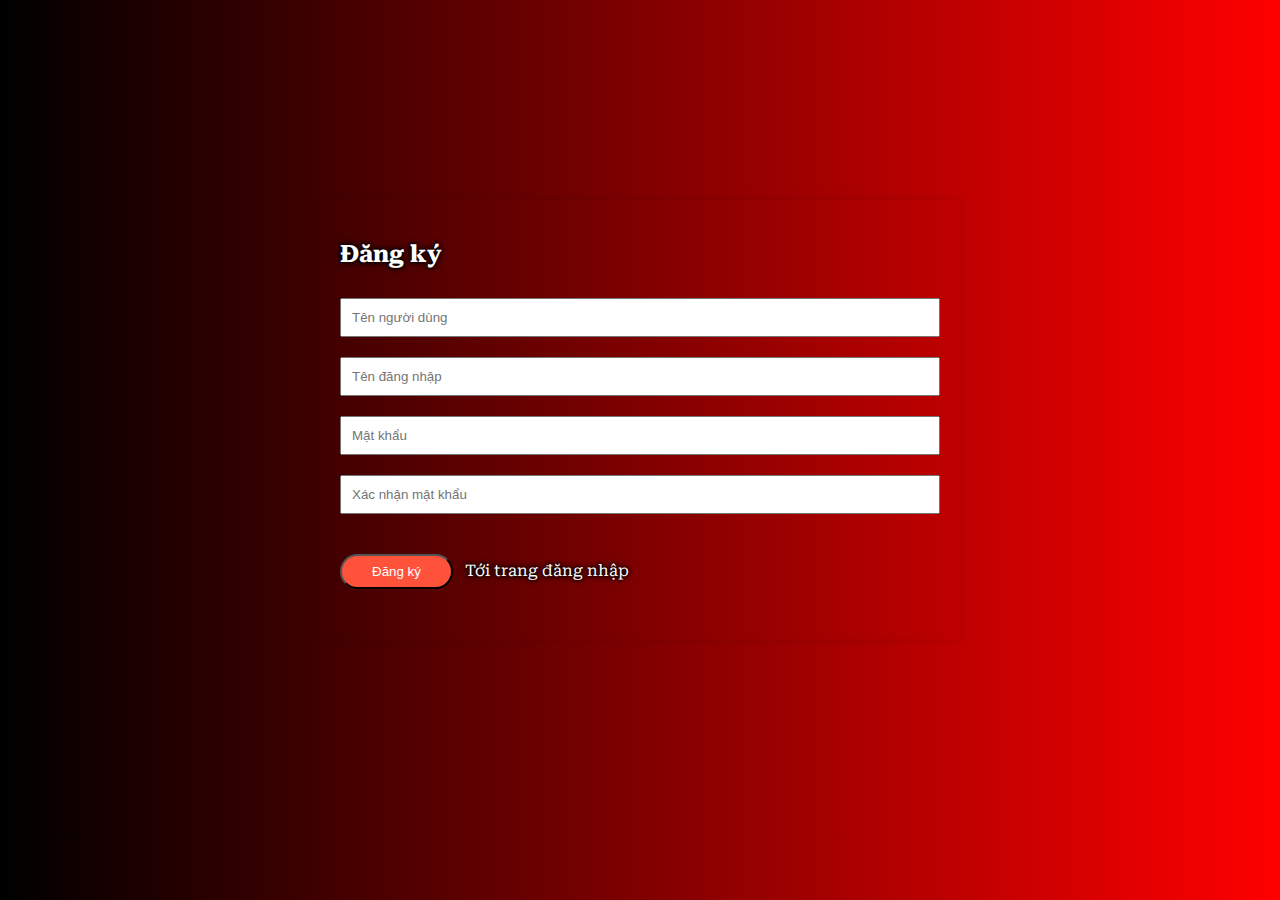
<file: login,signup/singup.html>
<!DOCTYPE html>
<html>
    <head>
        <meta charset="utf-8">
        <meta name="viewport" content="width-device-width, initial-scale=1.0">
        <title>Đăng ký</title>
        <link rel="stylesheet" href="page.css">
        <link rel="preconnect" href="https://fonts.googleapis.com">
        <link rel="preconnect" href="https://fonts.gstatic.com" crossorigin>
        <link href="https://fonts.googleapis.com/css2?family=Roboto+Serif:ital,opsz,wght@0,8..144,100..900;1,8..144,100..900&display=swap" rel="stylesheet">
    </head>
    <body>
        <form id="registerForm">
            <h2> Đăng ký</h2>
            <input type="text" placeholder="Tên người dùng" id="name" required />
            <input type="text" placeholder="Tên đăng nhập" id="username" required />
            <input type="password" placeholder="Mật khẩu" id="password" required/> 
            <input type="password" placeholder="Xác nhận mật khẩu" id="confirmPassword" required/> 
            <button type="submit">Đăng ký</button>
            &nbsp; <a href="login.html">Tới trang đăng nhập</a>
        </form>
        <script>
            document.getElementById("registerForm").addEventListener("submit", function(event){
                event.preventDefault();
                var name = document.getElementById("name").value;
                var username = document.getElementById("username").value;
                var password = document.getElementById("password").value;
                var confirmPassword = document.getElementById("confirmPassword").value;

                if(password !== confirmPassword){
                    alert("Mật khẩu không trùng nhau");
                    return;
                }
                const user = {
                    name: name,
                    username: username,
                    password: password,
                };
                localStorage.setItem(username, JSON.stringify(user));
                alert("Đăng ký thành công! Hãy đăng nhập.");
                window.location.href = "login.html";
            });
        </script>
    </body>
</html>
</file>
<file: style.css>
*{
    margin: 0;
    padding: 0;
    box-sizing: border-box;
}
body{
    font-family: "Roboto Serif", serif;
    background: linear-gradient(to right, black, rgb(255, 0, 0));
}
.navbar{
    display:flex;
    align-items: center;
    padding:20px;
}
nav{
    flex: 1;
    text-align: right;
}
nav ul li{  
    display: inline-block;
    margin-right: 50px;   
}
h1{
    color: #fff;
}
a{
    text-decoration: none;
    color: #fff;
    text-shadow: 0 0 3px black, 0 0 5px black, 0 0 7px black;

}
p{
    color: #fff;
    font-size: 20px;
    font-weight: 800;
    text-shadow: 0 0 3px black, 0 0 5px black, 0 0 7px black;
}
.container{
    max-width: 1300px;
    margin: auto;
    padding-left: 25px;
    padding-right: 25px;
}    
/*cart icon*/
svg{
    width: 30px;
}
button{
    cursor: pointer;
    color: #fff;
    font-size: 16px;
    text-shadow: 0 0 3px black, 0 0 5px black, 0 0 7px black;
}
header{
    display: flex;
    justify-content: space-between;
    align-items: center;
    padding: 20px 0;
}
.icon-cart{
    position: relative;
}
.icon-cart span{
    position: absolute;
    background-color: red;
    width: 30px;
    height: 30px;
    display: flex;
    justify-content: center;
    align-items: center;
    border-radius: 50%;
    color: #fff;
    top: 50%;
    right: -20px;
}
.cartTab{
    width: 400px;
    max-width: 100%;
    background-color: #d44a4ace;
    color: #eee;
    position: fixed;
    top: 0;
    right: 0px;
    bottom: 0;
    display: grid;
    grid-template-rows: 70px 1fr 70px;
}
.cartTab h1{
    padding: 20px;
    margin: 0;
    font-weight: 300;
}
.cartTab .btn{
    display: grid;
    grid-template-columns: repeat(2, 1fr);
}
.cartTab button{
    background-color: rgb(216, 50, 50);
    border: none;
    font-family: "Roboto Serif", serif;
    font-weight: 500;
    cursor: pointer;
}
.cartTab .close{
    background-color: #eee;
}
.listCart{
    overflow: auto;
}
.listCart::-webkit-scrollbar{
    width: 0;
}
/*  */
.cartTab{
    right: -400px;
    transition: 0.5s;
}
body.activeTabCart .cartTab{
    right: 0;
}
body.activeTabCart .container{
    transform: translateX(-250px);
}
/*  */
.listProduct .item img{
    width: 300px;
    height: 300px;
    object-fit: contain;
    border-radius: 10px;
}
.listProduct{
    display: grid;
    grid-template-columns: repeat(4, 1fr);
    gap: 20px;
    justify-content: center;
}
.listProduct .item{
    width: 350px;
    height: 550px;
    padding: 15px;
    box-shadow: 7px 4px 15px 2px rgba(0, 0, 0, 0.4);
    display: flex;
    flex-direction: column;
    align-items: center;
    justify-content: center;
    gap: 20px;
    border-radius: 10px;
    overflow: hidden;
    margin-bottom: 20px;
}
.listProduct .item h2{
    font-weight: 500;
    font-size: 25px;
    color: #fff;
    text-shadow: 0 0 3px black, 0 0 5px black, 0 0 7px black;
}
.listProduct .item .price{
    font-size: 20px;
    color: #fff;
    text-shadow: 0 0 3px black, 0 0 5px black, 0 0 7px black;
}
.listProduct .item button{
    background-color: rgb(216, 50, 50);
    color: #eee;
    border: none;
    padding: 5px 10px;
    margin-top: 10px;
    border-radius: 20px;
    transition: background 0.5s;
}
.listProduct .item button:hover{
    background: #563434;
}
/*  */

.listCart .item img{
    width: 100%;
}
.listCart .item{
    display: grid;
    grid-template-columns: 70px 150px 50px 1fr;
    gap: 10px;
    text-align: center;
    align-items: center;
}
.listCart .quantity span{
    display: inline-block;
    width: 25px;
    height: 25px;
    background-color: #eee;
    border-radius: 50%;
    color: #555;
    cursor: pointer;
}
.listCart .quantity span:nth-child(2){
    background-color: transparent;
    color: #eee;
    cursor: auto;
}
.listCart .quantity{
    display: flex;
}
.listCart .item:nth-child(even){
    background-color: #eee1;
}
/* detail page */

.detail{
    display: grid;
    grid-template-columns: repeat(2, 1fr);
    gap: 50px;
    text-align: left;
}
.detail .image img{
    width: 100%;
}
.detail .image{
    position: relative;
}
.detail .name{
    font-size: xxx-large;
    padding: 40px 0 0 0;
    margin: 0 0 10px 0;
    color: #fff;
    text-shadow: 0 0 3px black, 0 0 5px black, 0 0 7px black;
}
.detail .price{
    font-weight: bold;
    font-size: x-large;
    letter-spacing: 7px;
    margin-bottom: 20px;
    color: #fff;
    text-shadow: 0 0 3px black, 0 0 5px black, 0 0 7px black;
}
.detail .buttons{
    display: flex;
    gap: 20px;
    margin-bottom: 20px;
}
.detail .buttons button{
    background-color: #eee;
    border: none;
    padding: 15px 20px;
    border-radius: 20px;
    font-family: "Roboto Serif", serif;
    font-size: large;
}
.detail .buttons svg{
    width: 15px;
}
.detail .buttons span{
    background-color: #555454;
    width: 30px;
    height: 30px;
    display: flex;
    justify-content: center;
    align-items: center;
    border-radius: 50%;
    margin-left: 20px;
}
.detail .buttons button:nth-child(1){
    background-color: rgb(216, 50, 50);
    display: flex;
    justify-content: center;
    align-items: center;
    color: #eee;
    box-shadow: 0 10px 20px #2F2F2F77;
    transition: background 0.5s;
}
.detail .buttons button:nth-child(1):hover{
    background-color: #563434;
}
.detail .description{
    font-size: 20px;
    font-weight: 300;
    color: #fff;
    text-shadow: 0 0 3px black, 0 0 5px black, 0 0 7px black;
}
</file>
<file: maincs.css>
*{
    margin: 0;
    padding: 0;
    box-sizing: border-box;
}
body{
    font-family: "Roboto Serif", serif;
}
.navbar{
    display:flex;
    align-items: center;
    padding:20px;
}
nav{
    flex: 1;
    text-align: right;
}
nav ul li{  
    display: inline-block;
    margin-right: 50px;   
}
h1{
    color: #fff;
}
a{
    text-decoration: none;
    color: #fff;
    text-shadow: 0 0 3px black, 0 0 5px black, 0 0 7px black;

}
p{
    color: #fff;
    font-size: 20px;
    font-weight: 800;
    text-shadow: 0 0 3px black, 0 0 5px black, 0 0 7px black;
}
.container{
    max-width: 1300px;
    margin: auto;
    padding-left: 25px;
    padding-right: 25px;
}
.small-container{
    max-width: 1080px;
    margin: auto;
    padding-left: 25px;
    padding-right: 25px;
}
.row{
    display: flex;
    align-items: center;
    flex-wrap: wrap;
    justify-content: space-around;
}
.col-2{
    flex-basis: 50%;
    min-width: 300px;
}
.col-2 h1{
    font-size: 50px;
    line-height: 60px;
    margin: 25px 0;
}
.btn{
    display: inline-block;
    background: #ff523b;
    color: #fff;
    padding:8px 30px;
    margin: 30px 0px;
    border-radius: 30px;
    transition:background 0.5s;
}
.btn:hover{
    background: #563434;
}
.header{
    background: linear-gradient(to right, black, rgb(255, 0, 0));
}
.header .row{
    margin-top: 70px;
}
section{
    padding: 20px 100px;
}
.section-home{
    position: relative;
    min-height: 100vh;
    background: url("ảnh/valorant-episode-9-act-3-release-00.webp") no-repeat;
    background-size: cover;
    background-position: center;
    display: flex; 
    justify-content: center;
    align-items: center;
}
.section-home h2{
    color: #fff;
    font-size: 2vw;
    font-weight: 800;
    text-shadow: 0 0 3px black, 0 0 5px black, 0 0 7px black;
}
.logout-btn{
    display: inline-block;
    background: #ff523b;
    color: #fff;
    padding:8px 30px;
    margin: 30px 0px;
    border-radius: 30px;
    transition:background 0.5s;
}
.logout-btn:hover{
    background: #563434;
}
/*slider*/
.slider{
    width: 1500px;
    max-width: 100vw;
    height: 800px;
    margin: auto;
    position: relative;
    overflow: hidden;
}
.list{
    position: absolute;
    top: 0;
    left: 0;
    height: 100%;
    display: flex;
    width: max-content;
    transition: 1s;;
}
.list img{
    width: 1500px;
    max-width: 100vw;
    height: 100%;
    object-fit: cover;
}
.buttons{
    position: absolute;
    top: 50%;
    left: 5%;
    width: 90%;
    display: flex;
    justify-content: space-between;
}
.buttons button{
    width: 50px;
    height: 50px;
    border-radius: 50%;
    background-color: #fff5;
    color: #fff;
    border: none;
    font-family: "Roboto Serif", serif;
    font-weight: bold;
}
/*footer*/
.footer{
    background:#000;
    color: #8a8a8a;
    font-size: 14px;
    padding:60px 0 20px;
}

.footer p{
    color: #8a8a8a;
}

.footer h3{
    color:#fff;
    margin-bottom: 20px;
}
.footer-col-1, .footer-col-2{
    min-width: 250px;
    margin-bottom: 20px;
}
.footer-col-1{
    flex-basis: 30%;
}
.footer-col-2{
    flex: 1;
    text-align: center;
}
.footer-col-2 img{
    width: 100px;
    margin-bottom: 20px;
}
</file>
<file: bundle/bundlecs.css>
*{
    margin: 0;
    padding: 0;
    box-sizing: border-box;
}
body{
    font-family: "Roboto Serif", serif;
    background: linear-gradient(to right, black, rgb(255, 0, 0));
}
.navbar{
    display:flex;
    align-items: center;
    padding:20px;
}
nav{
    flex: 1;
    text-align: right;
}
nav ul li{  
    display: inline-block;
    margin-right: 50px;   
}
h1{
    color: #fff;
    text-shadow: 0 0 3px black, 0 0 5px black, 0 0 7px black;
    text-align: center;
}
a{
    text-decoration: none;
    color: #ffffff;
    text-shadow: 0 0 3px black, 0 0 5px black, 0 0 7px black;
}
p{
    color: #fff;
    font-size: 20px;
    font-weight: 800;
    text-shadow: 0 0 3px black, 0 0 5px black, 0 0 7px black;
}
.container{
    max-width: 1300px;
    margin: auto;
    padding-left: 25px;
    padding-right: 25px;
}
.slide__body .container .container_slide .slides .item {
    position: relative;
    height: 700px; 
    display: flex;
    justify-content: flex-start;
    align-items: center;
  }
.slide__body .container .container_slide .slides .item img {
    width: 100%;
    height: 100%;
    object-fit: cover;
    justify-content: flex-start;
    align-items: center;
  }
/*details*/
.products {
    width: 90%;
    position: relative;
    display: flex;
    align-items: center;
    justify-content: center;
    gap: 60px;
    flex-wrap: wrap;
    margin: 80px auto;
  }
  .product-item {
    width: 350px;
    height: 550px;
    padding: 15px;
    box-shadow: 7px 4px 15px 2px rgba(0, 0, 0, 0.4);
    display: flex;
    flex-direction: column;
    align-items: center;
    justify-content: center;
    gap: 20px;
    border-radius: 10px;
    overflow: hidden;
    margin-bottom: 20px;
  }
  
  .product-item img {
    width: 300px;
    height: 300px;
    object-fit: contain;
    border-radius: 10px;
  }
  .product-info {
    width: 100%;
    display: flex;
    flex-direction: column;
    gap: 10px;
    color: #fff;
    text-shadow: 0 0 3px black, 0 0 5px black, 0 0 7px black;
  }
  .product-info h3 {
    font-size: 23px;
  }
  .product-info p {
    text-align: end;
  }
  .product-info a {
    text-decoration: none;
    width: 90%;
    background-color: rgb(216, 50, 50);
    text-align: center;
    padding: 10px;
    font-size: 17px;
    color: white;
    margin: 15px auto;
    font-weight: 500;
    transition: background 0.5s;
  } 
  .product-info a:hover {
    background: #563434;
  }
</file>
<file: login,signup/page.css>
body{
    font-family: "Roboto Serif", serif;
    display: flex;
    justify-content: center;
    align-items: center;
    margin: 200px;
    background: linear-gradient(to right, black, rgb(255, 0, 0));
}
form{
    width: 600px;
    padding: 20px;
    box-shadow: 0 0 10px rgba(0, 0, 0, 0.1);
}
input{
    width: 100%;
    margin: 10px 0;
    padding: 10px;
    box-sizing: border-box;
}
a{
    text-decoration: none;
    color: #fff;
    text-shadow: 0 0 3px black, 0 0 5px black, 0 0 7px black;

}
h2 {
    color: #fff;
    text-shadow: 0 0 3px black, 0 0 5px black, 0 0 7px black;
}
button {
        display: inline-block;
        background: #ff523b;
        color: #fff;
        padding:8px 30px;
        margin: 30px 0px;
        border-radius: 30px;
        transition:background 0.5s;
}
button:hover{
    background: #563434;
}
</file>
